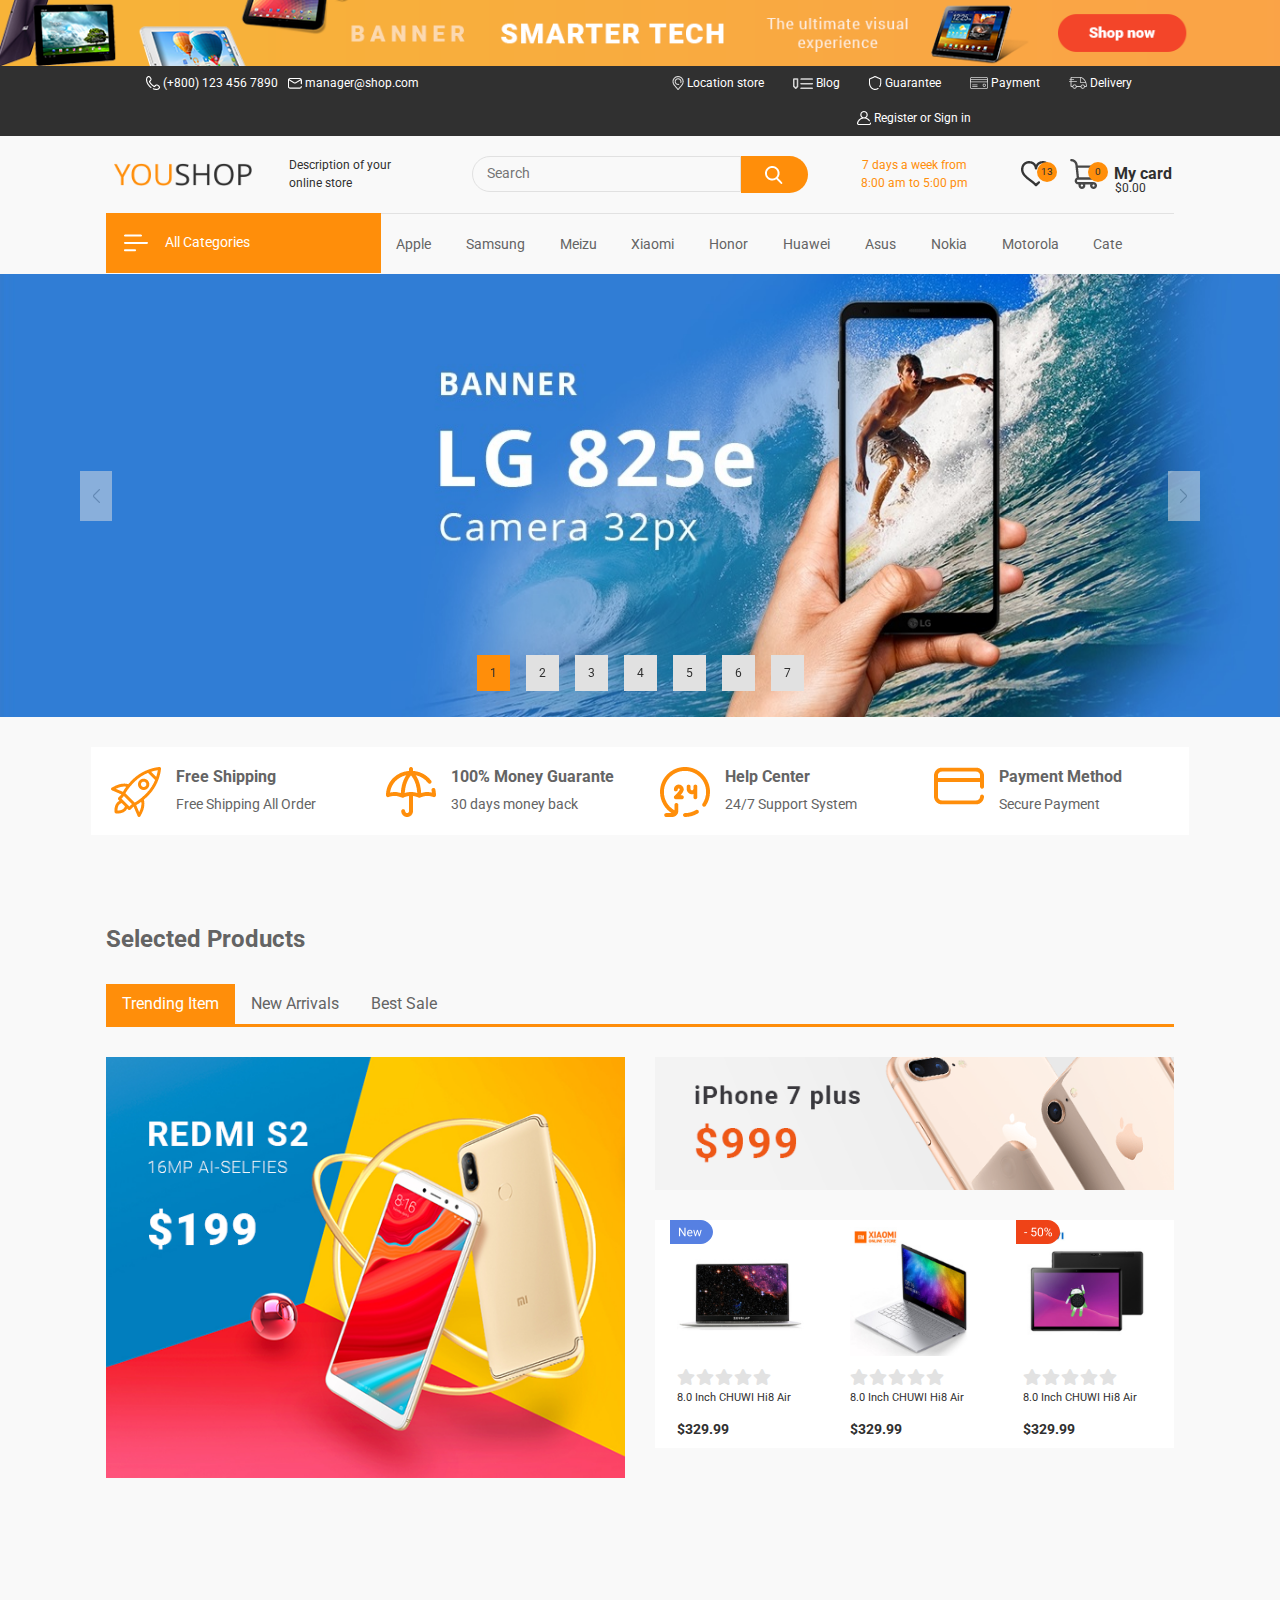
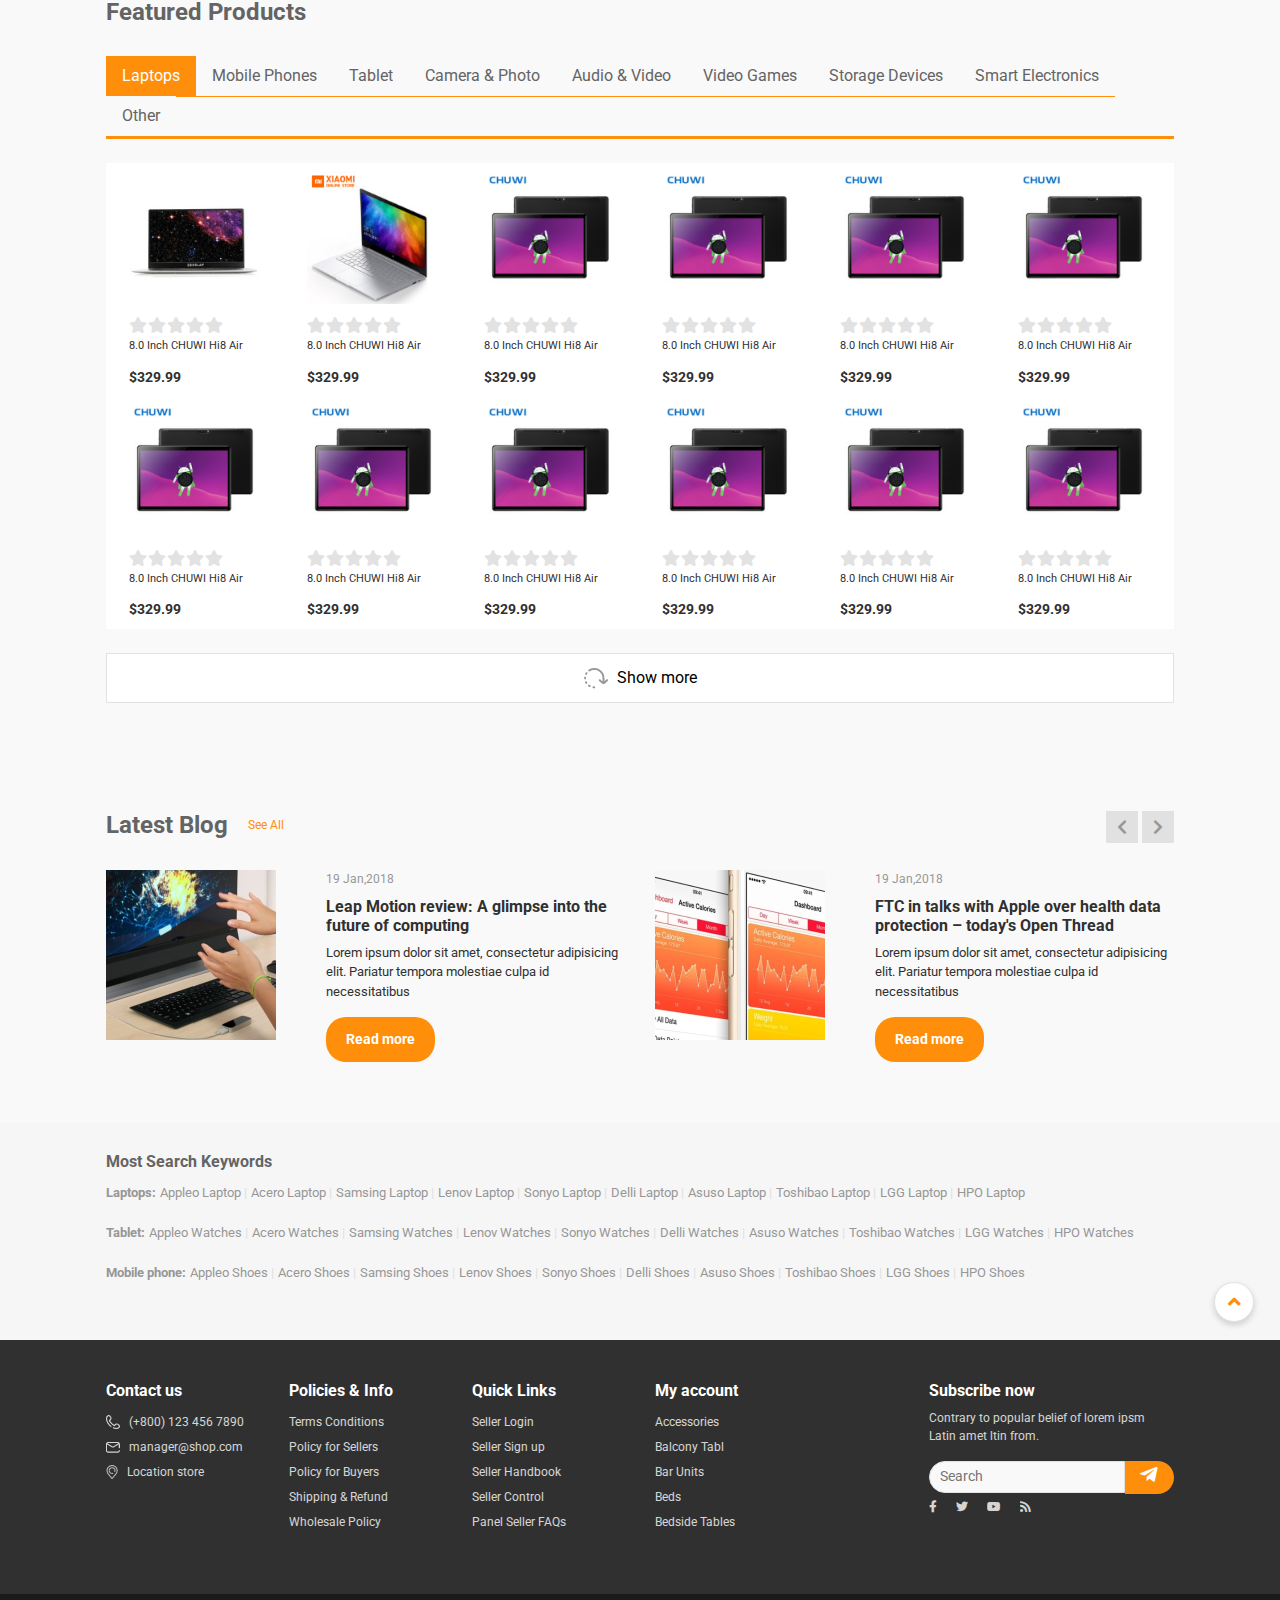
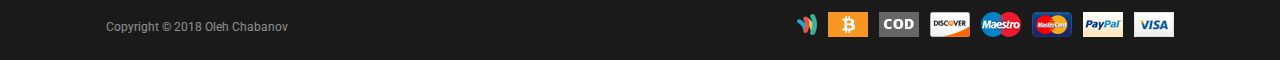
<file: index.html>
<!DOCTYPE html>
<html lang="en">

<head>
    <meta charset="utf-8">
    <title>E-Commerce</title>
    <!-- Font Awesome -->
    <link rel="stylesheet" href="https://use.fontawesome.com/releases/v5.8.2/css/all.css">
    <!-- Bootstrap core CSS -->
    <link href="css/bootstrap.min.css" rel="stylesheet">
    <!-- Your custom styles (optional) -->
    <link href="styles.less" rel="stylesheet" type="text/less">
    <!--   Google Fonts-->
    <link href="https://fonts.googleapis.com/css?family=Roboto:400,700&display=swap" rel="stylesheet">

</head>

<body>

    <!-- NAVBAR-->
    <!--banner-top-->
    <div class="container-fluid baner-top">
        <div class="col-md-12">
            <img class="baner" src="img/bannertop.png" alt="banne-rtop">
        </div>
    </div>
    <!--end-banner-top-->
    <!--navbar-info-->
    <section class="navbar-info h-100">
        <div class="container-fluid">
            <div class="row">
                <div class="col-md-4">
                    <div class="navbar-contacts">
                       <ul>
                           <li><a href="#"><img src="img/phone-icon.png" alt=""> (+800) 123 456 7890</a></li>
                           <li><a href="#"><img src="img/mail-icon.png" alt=""> manager@shop.com</a></li>
                       </ul>
                    </div>
                </div>
                <div class="col-md-6 offset-md-2">
                    <ul class="navbar-service">
                        <li>
                            <a href="#"><img src="img/location-icon.png" alt=""> Location store</a>
                        </li>
                        <li>
                            <a href="#"><img src="img/blog-icon.png" alt=""> Blog</a>
                        </li>
                        <li>
                            <a href="#"><img src="img/shield-icon.png" alt=""> Guarantee</a></li>
                        <li>
                            <a href="#"><img src="img/card-icon.png" alt=""> Payment</a>
                        </li>
                        <li>
                            <a href="#"><img src="img/car-icon.png" alt=""> Delivery</a>
                        </li>
                        <li>
                            <a href="#"><img src="img/login-icon.png" alt=""> Register or Sign in</a>
                        </li>
                    </ul>
                </div>
            </div>
        </div>
    </section>
    <!--end-navbar-info-->
    <!--navbar-menu-->
    <section class="navbar-menu">
        <div class="container-fluid">
            <div class="row">
                <div class="col-md-2 align-self-center">
                    <div class="navbar-logo">
                        <img src="img/YOUSHOP.png" alt="">
                    </div>
                </div>
                <div class="col-md-2 align-self-center">
                    <div class="navbar-description">
                        <p>
                            Description of your
                            <br>
                            online store
                        </p>
                    </div>
                </div>
                <div class="col-md-4 align-self-center">
                    <div class="navbar-search-btn">
                        <form>
                            <input type="search" placeholder="Search" aria-label="Search">
                            <button type="submit"><img src="img/search-btn.png" alt=""></button>
                        </form>
                    </div>
                </div>
                <div class="col-md-2 align-self-center">
                    <div class="navbar-time">
                        <p>
                            7 days a week from
                            <br>
                            8:00 am to 5:00 pm
                        </p>
                    </div>
                </div>
                <div class="col-md-2 align-self-center">
                    <ul class="navbar-shop">
                        <li>
                            <a class="like" href="#">
                                <img src="img/like-nav.png" alt="">
                                <span>13</span>
                            </a>
                        </li>
                        <li>
                            <a class="basket" href="#">
                                <img src="img/basket-nav.png" alt="">
                                <span>0</span>
                            </a>
                        </li>
                        <li>
                            <a href="#" class="basket-price">
                                <span class="my-card">My card</span>
                                <span class="price">$0.00</span>
                            </a>
                        </li>
                    </ul>
                </div>
            </div>
        </div>
    </section>
    <!--end-navbar-menu-->
    <!--END-NAVBAR-->

    <!--MENU-CATEGORY-->
    <section class="menu-category">
        <div class="container-fluid">
            <div class="row">
                <div class="col-md-3 br">
                    <nav id="sidebar" class="categories_menu">
                        <button class="title-item" type="button" data-toggle="collapse" data-target="#collapseExample" aria-expanded="false" aria-controls="collapseExample">
                           <img src="img/btn-catedory.png" alt="">
                            All Categories
                        </button>
                        <br>
                        <ul class="collapse" id="collapseExample">
                            <li>
                                <a href="goods.html">Camera &amp; Photo<i class="fas fa-angle-right"></i></a>
                            </li>
                            <li>
                                <a href="goods.html">Laptops<i class="fas fa-angle-right"></i></a>
                            </li>
                            <li>
                                <a href="goods.html">Mobile Phones<i class="fas fa-angle-right"></i></a>
                            </li>
                            <li>
                                <a href="goods.html">Audio &amp; Video<i class="fas fa-angle-right"></i></a>
                            </li>
                            <li>
                                <a href="goods.html">Tablet &amp; Laptop Accessories<i class="fas fa-angle-right"></i></a>
                            </li>
                            <li>
                                <a href="goods.html">Office Electronics<i class="fas fa-angle-right"></i></a>
                            </li>
                            <li>
                                <a href="goods.html">Storage Devices<i class="fas fa-angle-right"></i></a>
                            </li>
                            <li>
                                <a href="goods.html">Smart Electronics<i class="fas fa-angle-right"></i></a>
                            </li>
                            <li>
                                <a href="goods.html">Security &amp; Protection<i class="fas fa-angle-right"></i></a>
                            </li>
                            <li>
                                <a href="goods.html">Networking<i class="fas fa-angle-right"></i></a>
                            </li>
                            <li>
                                <a href="goods.html">Video Games<i class="fas fa-angle-right"></i></a>
                            </li>
                            <li>
                                <a href="goods.html">Storage Devices<i class="fas fa-angle-right"></i></a>
                            </li>
                        </ul>
                    </nav>
                    </div>
                <div class="col-md-9">
                        <ul class="categories-phone">
                            <li><a href="#">Apple</a></li>
                            <li><a href="#">Samsung</a></li>
                            <li><a href="#">Meizu</a></li>
                            <li><a href="#">Xiaomi</a></li>
                            <li><a href="#">Honor</a></li>
                            <li><a href="#">Huawei</a></li>
                            <li><a href="#">Asus</a></li>
                            <li><a href="#">Nokia</a></li>
                            <li><a href="#">Motorola</a></li>
                            <li><a href="#">Cate</a></li>
                        </ul>
                    </div>
            </div>
        </div>
    </section>
    <!--END-MENU-CATEGORY-->
    
    <!--SLIDER-->
    <section class="slider-section">
        <div id="carouselExampleIndicators" class="carousel slide" data-ride="carousel">
            <ol class="carousel-indicators">
                <li data-target="#carouselExampleIndicators" data-slide-to="0" class="active dots">1</li>
                <li data-target="#carouselExampleIndicators" data-slide-to="1" class="dots">2</li>
                <li data-target="#carouselExampleIndicators" data-slide-to="2" class="dots">3</li>
                <li data-target="#carouselExampleIndicators" data-slide-to="3" class="dots">4</li>
                <li data-target="#carouselExampleIndicators" data-slide-to="4" class="dots">5</li>
                <li data-target="#carouselExampleIndicators" data-slide-to="5" class="dots">6</li>
                <li data-target="#carouselExampleIndicators" data-slide-to="6" class="dots">7</li>
            </ol>
            <div class="carousel-inner">
                <div class="carousel-item active">
                    <img src="img/slider.jpg" class="d-block w-100" alt="">
                </div>
                <div class="carousel-item">
                    <img src="img/slider.jpg" class="d-block w-100" alt="">
                </div>
                <div class="carousel-item">
                    <img src="img/slider.jpg" class="d-block w-100" alt="">
                </div>
                <div class="carousel-item">
                    <img src="img/slider.jpg" class="d-block w-100" alt="">
                </div>
                <div class="carousel-item">
                    <img src="img/slider.jpg" class="d-block w-100" alt="">
                </div>
                <div class="carousel-item">
                    <img src="img/slider.jpg" class="d-block w-100" alt="">
                </div>
                <div class="carousel-item">
                    <img src="img/slider.jpg" class="d-block w-100" alt="">
                </div>
            </div>
            <a class="carousel-control-prev" href="#carouselExampleIndicators" role="button" data-slide="prev">
              <img src="img/left-slide.png" alt="">
            </a>
            <a class="carousel-control-next" href="#carouselExampleIndicators" role="button" data-slide="next">
               <img src="img/right-slide.png" alt="">
            </a>
        </div>
    </section>
    <!--END-SLIDER-->
    
    <!--ICONS-GROUP-->
    <section class="icons-group">
        <div class="container-fluid">
            <div class="row">
                <div class="col-md-3">
                    <div class="icons-block-item">
                        <img src="img/rocket.png" alt="">
                        <h3>Free Shipping</h3>
                        <p>Free Shipping All Order</p>
                    </div>
                </div>
                <div class="col-md-3">
                    <div class="icons-block-item">
                        <img src="img/zont.png" alt="">
                        <h3>100% Money Guarante</h3>
                        <p>30 days money back</p>
                    </div>
                </div>
                <div class="col-md-3">
                    <div class="icons-block-item">
                        <img src="img/hours.png" alt="">
                        <h3>Help Center</h3>
                        <p>24/7 Support System</p>
                    </div>
                </div>
                <div class="col-md-3">
                    <div class="icons-block-item">
                        <img src="img/card-pal.png" alt="">
                        <h3>Payment Method</h3>
                        <p>Secure Payment</p>
                    </div>
                </div>
            </div>
        </div>
    </section>
    <!--END-ICONS-GROUP-->
    
    <!--SELECTED-PRODUCT-->
    <section class="selected-products">
        <div class="container-fluid">
            <div class="row">
                <div class="col-md-12">
                    <div class="select-title">
                        <h1>Selected Products</h1>
                    </div>
                </div>
                <div class="col-md-12">
                    <ul class="nav nav-tabs" id="myTab" role="tablist">
                        <li class="nav-item">
                            <a class="nav-link active" id="home-tab" data-toggle="tab" href="#home" role="tab" aria-controls="home" aria-selected="true">Trending Item</a>
                        </li>
                        <li class="nav-item">
                            <a class="nav-link" id="profile-tab" data-toggle="tab" href="#profile" role="tab" aria-controls="profile" aria-selected="false">New Arrivals</a>
                        </li>
                        <li class="nav-item">
                            <a class="nav-link" id="contact-tab" data-toggle="tab" href="#contact" role="tab" aria-controls="contact" aria-selected="false">Best Sale</a>
                        </li>
                    </ul>
                    <div class="tab-content" id="myTabContent">
                        <div class="tab-pane fade show active" id="home" role="tabpanel" aria-labelledby="home-tab">
                            <div class="row">
                                <!--LEFT-PRODUCT-BANER-->
                                <div class="col-md-6">
                                    <div class="baner-product">
                                        <img src="img/_product-baner.png" alt="">
                                    </div>
                                </div>
                                <!--END-LEFT-PRODUCT-BANER-->
                                <div class="col-md-6">
                                    <div class="row">
                                        <div class="col-md-12">
                                            <!--RIGHT-BANER-->
                                           <div class="right-baner-product">
                                            <img src="img/iphone-baner.png" alt="">
                                            </div>
                                            <!--END-RIGHT-BANER-->
                                        </div>
                                    </div>
                                    <div class="row white">
                                    <!--PRODUCT-ITEMS-->
                                        <div class="col-md-4">
                                            <div class="product-item new">
                                               <a href="#">
                                                <img src="img/chuwi.png" alt="">
                                                <ul>
                                                    <li><i class="fas fa-star"></i></li>
                                                    <li><i class="fas fa-star"></i></li>
                                                    <li><i class="fas fa-star"></i></li>
                                                    <li><i class="fas fa-star"></i></li>
                                                    <li><i class="fas fa-star"></i></li>
                                                </ul>
                                                <p>8.0 Inch CHUWI Hi8 Air</p>
                                                <span>$329.99</span>
                                                </a>
                                            </div>
                                        </div>
                                        <div class="col-md-4">
                                            <div class="product-item">
                                               <a href="#">
                                                <img src="img/xiaomi.png" alt="">
                                                <ul>
                                                    <li><i class="fas fa-star"></i></li>
                                                    <li><i class="fas fa-star"></i></li>
                                                    <li><i class="fas fa-star"></i></li>
                                                    <li><i class="fas fa-star"></i></li>
                                                    <li><i class="fas fa-star"></i></li>
                                                </ul>
                                                <p>8.0 Inch CHUWI Hi8 Air</p>
                                                <span>$329.99</span>
                                                </a>
                                            </div>
                                        </div>
                                        <div class="col-md-4">
                                            <div class="product-item discount">
                                               <a href="#">
                                                <img src="img/dhl-chuwi.png" alt="">
                                                <ul>
                                                    <li><i class="fas fa-star"></i></li>
                                                    <li><i class="fas fa-star"></i></li>
                                                    <li><i class="fas fa-star"></i></li>
                                                    <li><i class="fas fa-star"></i></li>
                                                    <li><i class="fas fa-star"></i></li>
                                                </ul>
                                                <p>8.0 Inch CHUWI Hi8 Air</p>
                                                <span>$329.99</span>
                                                </a>
                                            </div>
                                        </div>
                                    <!--END-PRODUCT-ITEMS-->
                                    </div>
                                </div>
                            </div>
                        </div>
                        <div class="tab-pane fade" id="profile" role="tabpanel" aria-labelledby="profile-tab">...</div>
                        <div class="tab-pane fade" id="contact" role="tabpanel" aria-labelledby="contact-tab">...</div>
                    </div>
                </div>
            </div>
        </div>
    </section>
    <!--END-SELECTED-PRODUCT-->
    
    <!--FEATURED-PRODUCTS-->
    <section class="featured-products">
        <div class="container-fluid">
            <div class="row">
                <div class="col-md-12">
                    <h1>Featured Products</h1>
                </div>
                <div class="col-md-12">
                    <ul class="nav nav-tabs" id="myTab" role="tablist">
                        <li class="nav-item">
                            <a class="nav-link active" id="home-tab" data-toggle="tab" href="#home" role="tab" aria-controls="home" aria-selected="true">Laptops</a>
                        </li>
                        <li class="nav-item">
                            <a class="nav-link" id="profile-tab" data-toggle="tab" href="#profile" role="tab" aria-controls="profile" aria-selected="false">Mobile Phones</a>
                        </li>
                        <li class="nav-item">
                            <a class="nav-link" id="contact-tab" data-toggle="tab" href="#contact" role="tab" aria-controls="contact" aria-selected="false">Tablet</a>
                        </li>
                        <li class="nav-item">
                            <a class="nav-link" id="contact-tab" data-toggle="tab" href="#contact" role="tab" aria-controls="contact" aria-selected="false">Camera &amp; Photo</a>
                        </li>
                        <li class="nav-item">
                            <a class="nav-link" id="contact-tab" data-toggle="tab" href="#contact" role="tab" aria-controls="contact" aria-selected="false">Audio &amp; Video</a>
                        </li>
                        <li class="nav-item">
                            <a class="nav-link" id="contact-tab" data-toggle="tab" href="#contact" role="tab" aria-controls="contact" aria-selected="false">Video Games</a>
                        </li>
                        <li class="nav-item">
                            <a class="nav-link" id="contact-tab" data-toggle="tab" href="#contact" role="tab" aria-controls="contact" aria-selected="false">Storage Devices</a>
                        </li>
                        <li class="nav-item">
                            <a class="nav-link" id="contact-tab" data-toggle="tab" href="#contact" role="tab" aria-controls="contact" aria-selected="false">Smart Electronics</a>
                        </li>
                        <li class="nav-item">
                            <a class="nav-link" id="contact-tab" data-toggle="tab" href="#contact" role="tab" aria-controls="contact" aria-selected="false">Other</a>
                        </li>
                    </ul>
                    <div class="tab-content" id="myTabContent">
                        <div class="tab-pane fade show active" id="home" role="tabpanel" aria-labelledby="home-tab">
                                <div class="row white mt-4">
                                    <!--PRODUCT-ITEMS-->
                                    <div class="col-md-2">
                                        <div class="product-item new">
                                            <a href="#">
                                                <img src="img/chuwi.png" alt="">
                                                <ul>
                                                    <li><i class="fas fa-star"></i></li>
                                                    <li><i class="fas fa-star"></i></li>
                                                    <li><i class="fas fa-star"></i></li>
                                                    <li><i class="fas fa-star"></i></li>
                                                    <li><i class="fas fa-star"></i></li>
                                                </ul>
                                                <p>8.0 Inch CHUWI Hi8 Air</p>
                                                <span>$329.99</span>
                                            </a>
                                        </div>
                                    </div>
                                    <div class="col-md-2">
                                        <div class="product-item">
                                            <a href="#">
                                                <img src="img/xiaomi.png" alt="">
                                                <ul>
                                                    <li><i class="fas fa-star"></i></li>
                                                    <li><i class="fas fa-star"></i></li>
                                                    <li><i class="fas fa-star"></i></li>
                                                    <li><i class="fas fa-star"></i></li>
                                                    <li><i class="fas fa-star"></i></li>
                                                </ul>
                                                <p>8.0 Inch CHUWI Hi8 Air</p>
                                                <span>$329.99</span>
                                            </a>
                                        </div>
                                    </div>
                                    <div class="col-md-2">
                                        <div class="product-item discount">
                                            <a href="#">
                                                <img src="img/dhl-chuwi.png" alt="">
                                                <ul>
                                                    <li><i class="fas fa-star"></i></li>
                                                    <li><i class="fas fa-star"></i></li>
                                                    <li><i class="fas fa-star"></i></li>
                                                    <li><i class="fas fa-star"></i></li>
                                                    <li><i class="fas fa-star"></i></li>
                                                </ul>
                                                <p>8.0 Inch CHUWI Hi8 Air</p>
                                                <span>$329.99</span>
                                            </a>
                                        </div>
                                    </div>
                                    <div class="col-md-2">
                                        <div class="product-item discount">
                                            <a href="#">
                                                <img src="img/dhl-chuwi.png" alt="">
                                                <ul>
                                                    <li><i class="fas fa-star"></i></li>
                                                    <li><i class="fas fa-star"></i></li>
                                                    <li><i class="fas fa-star"></i></li>
                                                    <li><i class="fas fa-star"></i></li>
                                                    <li><i class="fas fa-star"></i></li>
                                                </ul>
                                                <p>8.0 Inch CHUWI Hi8 Air</p>
                                                <span>$329.99</span>
                                            </a>
                                        </div>
                                    </div>
                                    <div class="col-md-2">
                                        <div class="product-item discount">
                                            <a href="#">
                                                <img src="img/dhl-chuwi.png" alt="">
                                                <ul>
                                                    <li><i class="fas fa-star"></i></li>
                                                    <li><i class="fas fa-star"></i></li>
                                                    <li><i class="fas fa-star"></i></li>
                                                    <li><i class="fas fa-star"></i></li>
                                                    <li><i class="fas fa-star"></i></li>
                                                </ul>
                                                <p>8.0 Inch CHUWI Hi8 Air</p>
                                                <span>$329.99</span>
                                            </a>
                                        </div>
                                    </div>
                                    <div class="col-md-2">
                                        <div class="product-item discount">
                                            <a href="#">
                                                <img src="img/dhl-chuwi.png" alt="">
                                                <ul>
                                                    <li><i class="fas fa-star"></i></li>
                                                    <li><i class="fas fa-star"></i></li>
                                                    <li><i class="fas fa-star"></i></li>
                                                    <li><i class="fas fa-star"></i></li>
                                                    <li><i class="fas fa-star"></i></li>
                                                </ul>
                                                <p>8.0 Inch CHUWI Hi8 Air</p>
                                                <span>$329.99</span>
                                            </a>
                                        </div>
                                    </div>
                                    <div class="col-md-2">
                                        <div class="product-item discount">
                                            <a href="#">
                                                <img src="img/dhl-chuwi.png" alt="">
                                                <ul>
                                                    <li><i class="fas fa-star"></i></li>
                                                    <li><i class="fas fa-star"></i></li>
                                                    <li><i class="fas fa-star"></i></li>
                                                    <li><i class="fas fa-star"></i></li>
                                                    <li><i class="fas fa-star"></i></li>
                                                </ul>
                                                <p>8.0 Inch CHUWI Hi8 Air</p>
                                                <span>$329.99</span>
                                            </a>
                                        </div>
                                    </div>
                                    <div class="col-md-2">
                                        <div class="product-item discount">
                                            <a href="#">
                                                <img src="img/dhl-chuwi.png" alt="">
                                                <ul>
                                                    <li><i class="fas fa-star"></i></li>
                                                    <li><i class="fas fa-star"></i></li>
                                                    <li><i class="fas fa-star"></i></li>
                                                    <li><i class="fas fa-star"></i></li>
                                                    <li><i class="fas fa-star"></i></li>
                                                </ul>
                                                <p>8.0 Inch CHUWI Hi8 Air</p>
                                                <span>$329.99</span>
                                            </a>
                                        </div>
                                    </div>
                                    <div class="col-md-2">
                                        <div class="product-item discount">
                                            <a href="#">
                                                <img src="img/dhl-chuwi.png" alt="">
                                                <ul>
                                                    <li><i class="fas fa-star"></i></li>
                                                    <li><i class="fas fa-star"></i></li>
                                                    <li><i class="fas fa-star"></i></li>
                                                    <li><i class="fas fa-star"></i></li>
                                                    <li><i class="fas fa-star"></i></li>
                                                </ul>
                                                <p>8.0 Inch CHUWI Hi8 Air</p>
                                                <span>$329.99</span>
                                            </a>
                                        </div>
                                    </div>
                                    <div class="col-md-2">
                                        <div class="product-item discount">
                                            <a href="#">
                                                <img src="img/dhl-chuwi.png" alt="">
                                                <ul>
                                                    <li><i class="fas fa-star"></i></li>
                                                    <li><i class="fas fa-star"></i></li>
                                                    <li><i class="fas fa-star"></i></li>
                                                    <li><i class="fas fa-star"></i></li>
                                                    <li><i class="fas fa-star"></i></li>
                                                </ul>
                                                <p>8.0 Inch CHUWI Hi8 Air</p>
                                                <span>$329.99</span>
                                            </a>
                                        </div>
                                    </div>
                                    <div class="col-md-2">
                                        <div class="product-item discount">
                                            <a href="#">
                                                <img src="img/dhl-chuwi.png" alt="">
                                                <ul>
                                                    <li><i class="fas fa-star"></i></li>
                                                    <li><i class="fas fa-star"></i></li>
                                                    <li><i class="fas fa-star"></i></li>
                                                    <li><i class="fas fa-star"></i></li>
                                                    <li><i class="fas fa-star"></i></li>
                                                </ul>
                                                <p>8.0 Inch CHUWI Hi8 Air</p>
                                                <span>$329.99</span>
                                            </a>
                                        </div>
                                    </div>
                                    <div class="col-md-2">
                                        <div class="product-item discount">
                                            <a href="#">
                                                <img src="img/dhl-chuwi.png" alt="">
                                                <ul>
                                                    <li><i class="fas fa-star"></i></li>
                                                    <li><i class="fas fa-star"></i></li>
                                                    <li><i class="fas fa-star"></i></li>
                                                    <li><i class="fas fa-star"></i></li>
                                                    <li><i class="fas fa-star"></i></li>
                                                </ul>
                                                <p>8.0 Inch CHUWI Hi8 Air</p>
                                                <span>$329.99</span>
                                            </a>
                                        </div>
                                    </div>
                                    <!--END-PRODUCT-ITEMS-->
                                    
                                </div>
                                <!--BUTTON-MORE-->
                                <div class="row mt-4">
                                    <div class="col-md-12">
                                        <button class="more-btn"><img src="img/undo.png" alt="">Show more</button>
                                    </div>
                                </div>
                                <!--END-BUTTON-MORE-->
                        </div>
                    </div>
                    <div class="tab-pane fade" id="profile" role="tabpanel" aria-labelledby="profile-tab">...</div>
                    <div class="tab-pane fade" id="contact" role="tabpanel" aria-labelledby="contact-tab">...</div>
                </div>
            </div>
        </div>
    </section>
    <!--END-FEATURED-PRODUCTS-->
    
    <!--LATEST-BLOG-->
    <section class="latest-blog">
        <div class="container-fluid">
            <div class="row">
                <div class="col-md-12">
                   <div class="see-all-block">
                       <h1>Latest Blog</h1>
                        <a class="see-all" href="#">See All</a>
                        <div class="slider-buttons">
                            <a class="arrow-slider" href="#"><i class="fas fa-chevron-left"></i></a>
                            <a class="arrow-slider" href="#"><i class="fas fa-chevron-right"></i></a>
                        </div>
                   </div>
                </div>
                <div class="col-md-6">
                    <div class="blog-item">
                        <img src="img/blog-image.png" alt="">
                        <p class="date">19 Jan,2018</p>
                        <h6>Leap Motion review: A glimpse into the future of computing</h6>
                        <p>Lorem ipsum dolor sit amet, consectetur adipisicing elit. Pariatur tempora molestiae culpa id necessitatibus</p>
                        <button>Read more</button>
                    </div>
                </div>
                <div class="col-md-6">
                    <div class="blog-item">
                        <img src="img/blog-image2.png" alt="">
                        <p class="date">19 Jan,2018</p>
                        <h6>FTC in talks with Apple over health data protection – today's Open Thread</h6>
                        <p>Lorem ipsum dolor sit amet, consectetur adipisicing elit. Pariatur tempora molestiae culpa id necessitatibus</p>
                        <button>Read more</button>
                    </div>
                </div>
            </div>
        </div>
    </section>
    <!--END-LATEST-BLOG-->
    
    <!--KEYWORDS-->
    <section class="keywords">
        <div class="container-fluid">
            <div class="row">
                <div class="col-md-12">
                    <h2>Most Search Keywords</h2>
                </div>
                <div class="col-md-12">
                <!--KEYWORDS-ULS-->
                        <ul class="keywords-ul">
                            <li>Laptops:</li>
                            <li><a href="#">Appleo Laptop <span>|</span></a></li>
                            <li><a href="#">Acero Laptop <span>|</span></a></li>
                            <li><a href="#">Samsing Laptop <span>|</span></a></li>
                            <li><a href="#">Lenov Laptop <span>|</span></a></li>
                            <li><a href="#">Sonyo Laptop <span>|</span></a></li>
                            <li><a href="#">Delli Laptop <span>|</span></a></li>
                            <li><a href="#">Asuso Laptop <span>|</span></a></li>
                            <li><a href="#">Toshibao Laptop <span>|</span></a></li>
                            <li><a href="#">LGG Laptop <span>|</span></a></li>
                            <li><a href="#">HPO Laptop</a></li>
                        </ul>
                        <ul class="keywords-ul">
                            <li>Tablet:</li>
                            <li><a href="#">Appleo Watches <span>|</span></a></li>
                            <li><a href="#">Acero Watches <span>|</span></a></li>
                            <li><a href="#">Samsing Watches <span>|</span></a></li>
                            <li><a href="#">Lenov Watches <span>|</span></a></li>
                            <li><a href="#">Sonyo Watches <span>|</span></a></li>
                            <li><a href="#">Delli Watches <span>|</span></a></li>
                            <li><a href="#">Asuso Watches <span>|</span></a></li>
                            <li><a href="#">Toshibao Watches <span>|</span></a></li>
                            <li><a href="#">LGG Watches <span>|</span></a></li>
                            <li><a href="#">HPO Watches</a></li>
                        </ul>
                        <ul class="keywords-ul">
                            <li>Mobile phone:</li>
                            <li><a href="#">Appleo Shoes <span>|</span></a></li>
                            <li><a href="#">Acero Shoes <span>|</span></a></li>
                            <li><a href="#">Samsing Shoes <span>|</span></a></li>
                            <li><a href="#">Lenov Shoes <span>|</span></a></li>
                            <li><a href="#">Sonyo Shoes <span>|</span></a></li>
                            <li><a href="#">Delli Shoes <span>|</span></a></li>
                            <li><a href="#">Asuso Shoes <span>|</span></a></li>
                            <li><a href="#">Toshibao Shoes <span>|</span></a></li>
                            <li><a href="#">LGG Shoes <span>|</span></a></li>
                            <li><a href="#">HPO Shoes</a></li>
                        </ul>
                <!--END-KEYWORDS-ULS-->
                </div>
            </div>
        </div>
        <!--ICON-TOP-->
        <div class="icon-top">
            <button href="#"><i class="fas fa-angle-up"></i></button>
        </div>
        <!--END-ICON-TOP-->
    </section>
    <!--END-KEYWORDS-->
    
    <!--FOOTER-->
    <footer class="footer-section">
        <div class="container-fluid">
            <div class="row">
                <!--CONTACT-->
                <div class="col-md-2">
                    <div class="contact-us">
                        <h6>Contact us</h6>
                        <ul>
                            <li><a href="#"><img src="img/phone-icon.png" alt="">(+800) 123 456 7890</a></li>
                            <li><a href="#"><img src="img/mail-icon.png" alt="">manager@shop.com</a></li>
                            <li><a href="#"><img src="img/location-icon.png" alt="">Location store</a></li>
                        </ul>
                    </div>
                </div>
                <!--END-CONTACT-->
                <!--POLICIES-->
                <div class="col-md-2">
                    <div class="policies">
                        <h6>Policies &amp; Info</h6>
                        <ul>
                            <li><a href="#">Terms Conditions</a></li>
                            <li><a href="#">Policy for Sellers</a></li>
                            <li><a href="#">Policy for Buyers</a></li>
                            <li><a href="#">Shipping &amp; Refund</a></li>
                            <li><a href="#">Wholesale Policy</a></li>
                        </ul>
                    </div>
                </div>
                <!--END-POLICIES-->
                <!--QUICK-LINKS-->
                <div class="col-md-2">
                    <div class="quick-links">
                        <h6>Quick Links</h6>
                        <ul>
                            <li><a href="#">Seller Login</a></li>
                            <li><a href="#">Seller Sign up</a></li>
                            <li><a href="#">Seller Handbook</a></li>
                            <li><a href="#">Seller Control</a></li>
                            <li><a href="#">Panel Seller FAQs</a></li>
                        </ul>
                    </div>
                </div>
                <!--END-QUICK-LINKS-->
                <!--ACCOUNT-->
                <div class="col-md-2">
                    <div class="account">
                        <h6>My account</h6>
                        <ul>
                            <li><a href="#">Accessories</a></li>
                            <li><a href="#">Balcony Tabl</a></li>
                            <li><a href="#">Bar Units</a></li>
                            <li><a href="#">Beds</a></li>
                            <li><a href="#">Bedside Tables</a></li>
                        </ul>
                    </div>
                </div>
                <!--END-ACCOUNT-->
                <!--SUBSCRIBE-->
                <div class="col-md-3 offset-md-1">
                    <div class="subscribe">
                        <h6>Subscribe now</h6>
                        <p>Contrary to popular belief of lorem ipsm <br>
                        Latin amet ltin from.</p>
                        <form>
                            <input type="search" placeholder="Search" aria-label="Search">
                            <button type="submit"><i class="fab fa-telegram-plane"></i></button>
                        </form>
                        <ul>
                            <li><a href="#"><i class="fab fa-facebook-f"></i></a></li>
                            <li><a href="#"><i class="fab fa-twitter"></i></a></li>
                            <li><a href="#"><i class="fab fa-youtube"></i></a></li>
                            <li><a href="#"><i class="fas fa-rss"></i></a></li>
                        </ul>
                    </div>
                </div>
                <!--END-SUBSCRIBE-->
            </div>
        </div>
    </footer>
    <!--END-FOOTER-->
    
    <!--COPYRIGHT-->
    <section class="copyright">
        <div class="container-fluid">
            <div class="row">
                <div class="col-md-12">
                    <div class="row">
                        <div class="col-md-6">
                            <!--COPY-TEXT-->
                            <p>Copyright &copy; 2018 Oleh Chabanov</p>
                            <!--END-COPY-TEXT-->
                        </div>
                        <div class="col-md-6">
                            <!--CARD-IMG-->
                            <div class="card-imgs">
                                <img src="img/wallet.png" alt="">
                                <img src="img/bitcoin.png" alt="">
                                <img src="img/cash_on_delivery.png" alt="">
                                <img src="img/discover.png" alt="">
                                <img src="img/maestro.png" alt="">
                                <img src="img/master_card.png" alt="">
                                <img src="img/paypal.png" alt="">
                                <img src="img/visa.png" alt="">
                            </div>
                            <!--END-CARD-IMG-->
                        </div>
                    </div>
                </div>
            </div>
        </div>
    </section>
    <!--END-COPYRIGHT-->    
    
    <!-- SCRIPTS -->
    <!-- JQuery -->
    <script type="text/javascript" src="js/jquery-3.4.1.min.js"></script>
    <!-- Bootstrap tooltips -->
    <script type="text/javascript" src="js/popper.min.js"></script>
    <!-- Bootstrap core JavaScript -->
    <script type="text/javascript" src="js/bootstrap.min.js"></script>
    <!--less-->
    <script type="text/javascript" src="js/less.min.js"></script>    
</body></html>
</file>
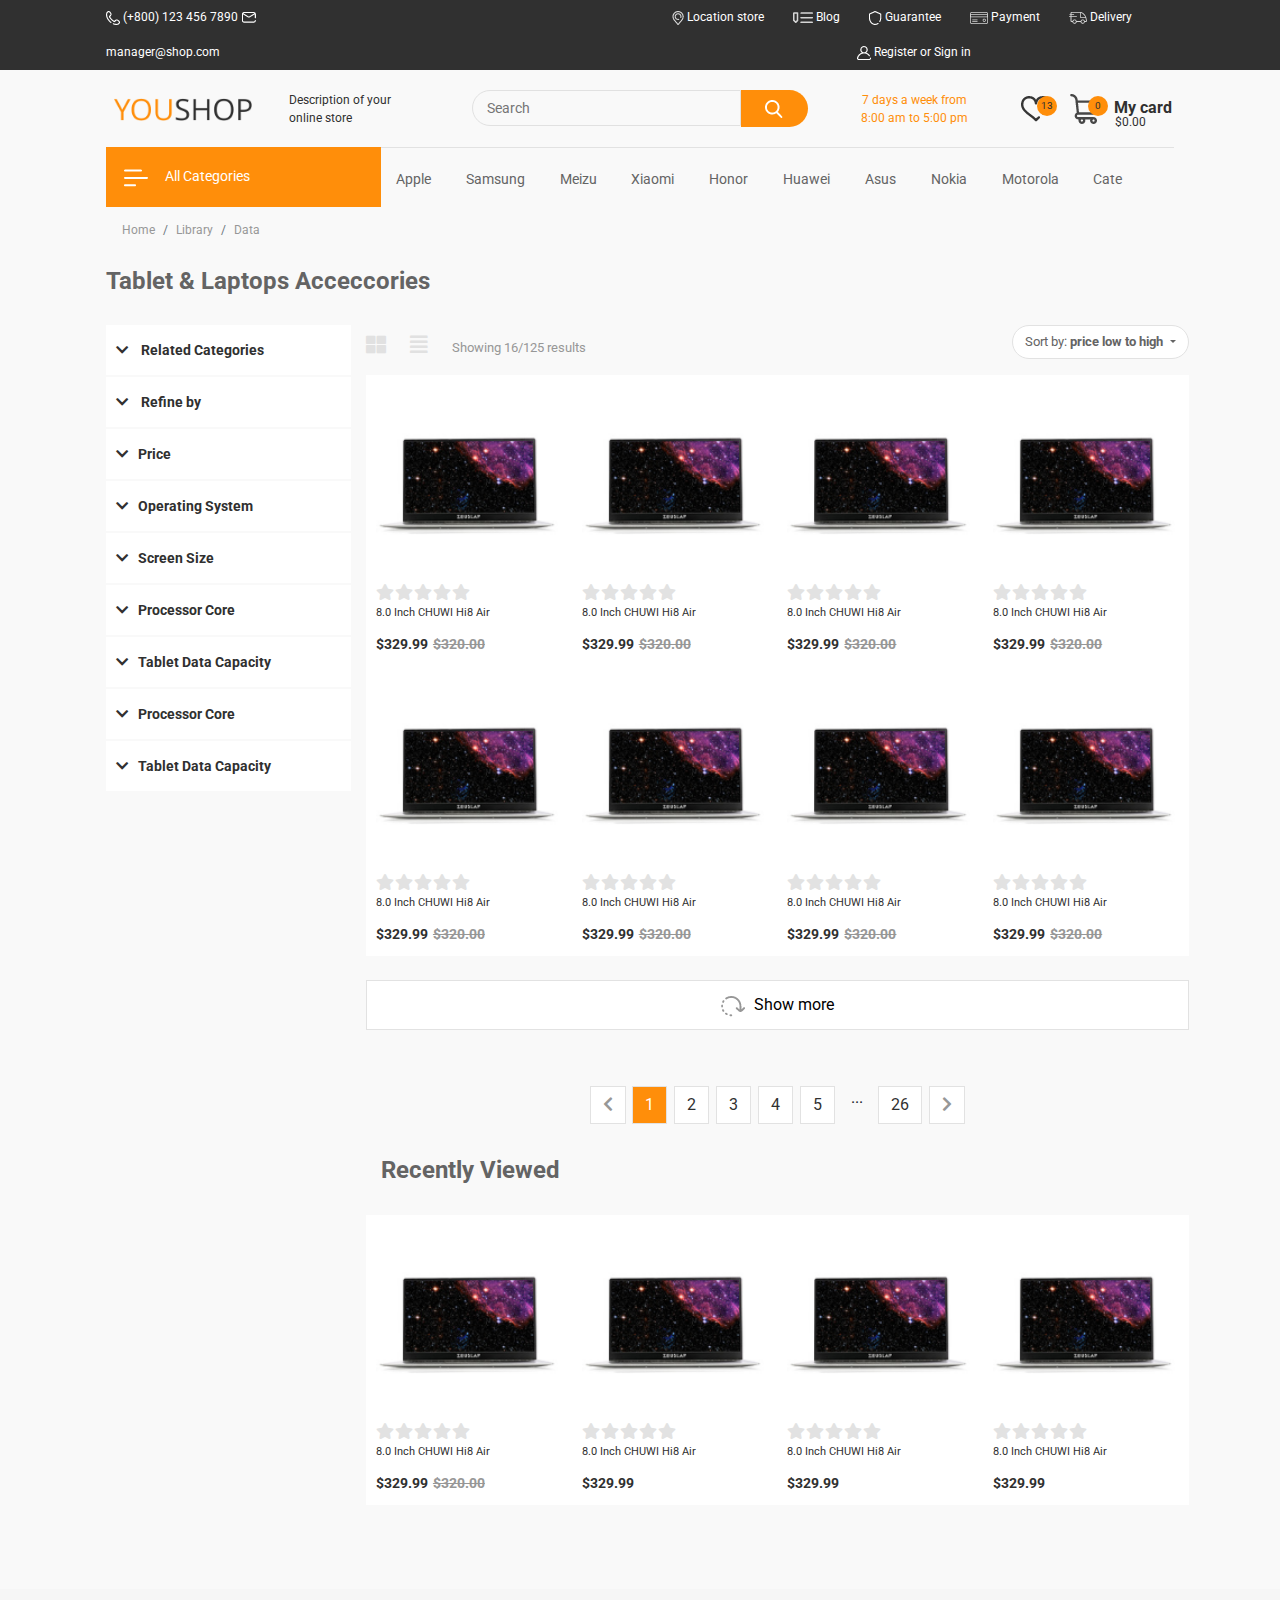
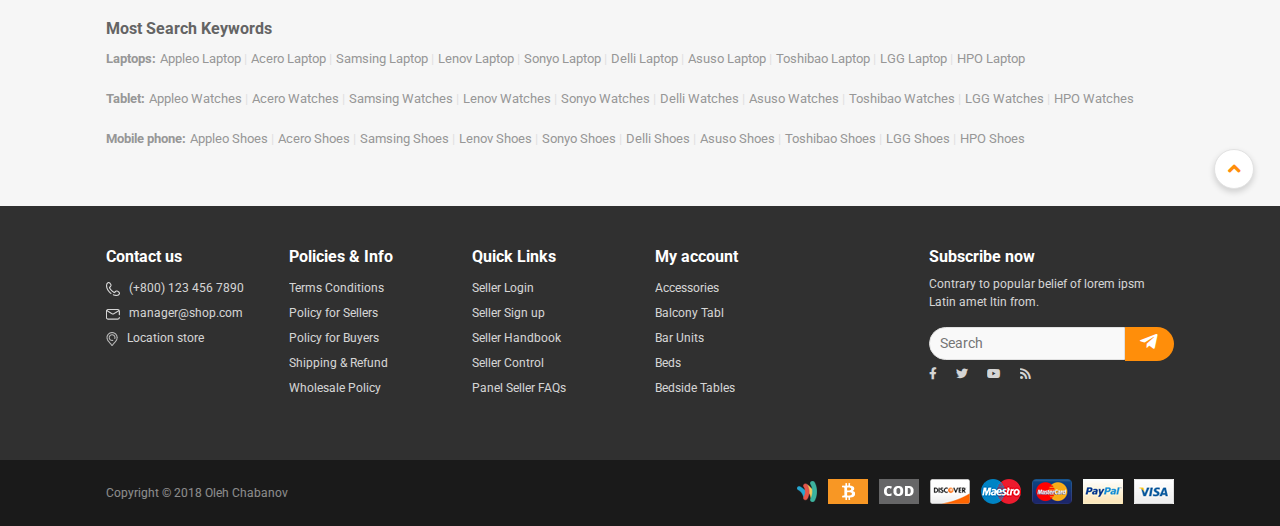
<file: goods.html>
<!DOCTYPE html>
<html lang="en">

<head>
    <meta charset="utf-8">
    
    <title>E-Commerce</title>
    <!-- Font Awesome -->
    <link rel="stylesheet" href="https://use.fontawesome.com/releases/v5.8.2/css/all.css">
    <!-- Bootstrap core CSS -->
    <link href="css/bootstrap.min.css" rel="stylesheet">
    <!-- Your custom styles (optional) -->
    <link href="styles.less" rel="stylesheet" type="text/less">
    <!--   Google Fonts-->
    <link href="https://fonts.googleapis.com/css?family=Roboto:400,700&display=swap" rel="stylesheet">
    <link rel="stylesheet" href="css/jquery-ui.min.css" rel="stylesheet">

</head>

<body>

    <!--NAVBAR-->
    <!--navbar-info-->
    <section class="navbar-info h-100">
        <div class="container-fluid">
            <div class="row">
                <div class="col-md-3">
                    <div class="navbar-contacts">
                        <a href="#"><img src="img/phone-icon.png" alt=""> (+800) 123 456 7890</a>
                        <a href="#"><img src="img/mail-icon.png" alt=""> manager@shop.com</a>
                    </div>
                </div>
                <div class="col-md-6 offset-md-3">
                    <ul class="navbar-service">
                        <li>
                            <a href="#"><img src="img/location-icon.png" alt=""> Location store</a>
                        </li>
                        <li>
                            <a href="#"><img src="img/blog-icon.png" alt=""> Blog</a>
                        </li>
                        <li>
                            <a href="#"><img src="img/shield-icon.png" alt=""> Guarantee</a></li>
                        <li>
                            <a href="#"><img src="img/card-icon.png" alt=""> Payment</a>
                        </li>
                        <li>
                            <a href="#"><img src="img/car-icon.png" alt=""> Delivery</a>
                        </li>
                        <li>
                            <a href="#"><img src="img/login-icon.png" alt=""> Register or Sign in</a>
                        </li>
                    </ul>
                </div>
            </div>
        </div>
    </section>
    <!--end-navbar-info-->
    <!--navbar-menu-->
    <section class="navbar-menu">
        <div class="container-fluid">
            <div class="row">
                <div class="col-md-2 align-self-center">
                    <div class="navbar-logo">
                        <img src="img/YOUSHOP.png" alt="">
                    </div>
                </div>
                <div class="col-md-2 align-self-center">
                    <div class="navbar-description">
                        <p>
                            Description of your
                            <br>
                            online store
                        </p>
                    </div>
                </div>
                <div class="col-md-4 align-self-center">
                    <div class="navbar-search-btn">
                        <form>
                            <input type="search" placeholder="Search" aria-label="Search">
                            <button type="submit"><img src="img/search-btn.png" alt=""></button>
                        </form>
                    </div>
                </div>
                <div class="col-md-2 align-self-center">
                    <div class="navbar-time">
                        <p>
                            7 days a week from
                            <br>
                            8:00 am to 5:00 pm
                        </p>
                    </div>
                </div>
                <div class="col-md-2 align-self-center">
                    <ul class="navbar-shop">
                        <li>
                            <a class="like" href="#">
                                <img src="img/like-nav.png" alt="">
                                <span>13</span>
                            </a>
                        </li>
                        <li>
                            <a class="basket" href="#">
                                <img src="img/basket-nav.png" alt="">
                                <span>0</span>
                            </a>
                        </li>
                        <li>
                            <a href="#" class="basket-price">
                                <span class="my-card">My card</span>
                                <span class="price">$0.00</span>
                            </a>
                        </li>
                    </ul>
                </div>
            </div>
        </div>
    </section>
    <!--end-navbar-menu-->
    <!--END-NAVBAR-->

    <!--MENU-CATEGORY-->
    <section class="menu-category">
        <div class="container-fluid">
            <div class="row">
                <div class="col-md-3 br">
                    <nav id="sidebar" class="categories_menu">
                        <button class="title-item" type="button" data-toggle="collapse" data-target="#collapseExample" aria-expanded="false" aria-controls="collapseExample">
                            <img src="img/btn-catedory.png" alt="">
                            All Categories
                        </button>
                        <br>
                        <ul class="collapse" id="collapseExample">
                            <li>
                                <a href="#">Camera &amp; Photo<i class="fas fa-angle-right"></i></a>
                            </li>
                            <li>
                                <a href="#">Laptops<i class="fas fa-angle-right"></i></a>
                            </li>
                            <li>
                                <a href="#">Mobile Phones<i class="fas fa-angle-right"></i></a>
                            </li>
                            <li>
                                <a href="#">Audio &amp; Video<i class="fas fa-angle-right"></i></a>
                            </li>
                            <li>
                                <a href="#">Tablet &amp; Laptop Accessories<i class="fas fa-angle-right"></i></a>
                            </li>
                            <li>
                                <a href="#">Office Electronics<i class="fas fa-angle-right"></i></a>
                            </li>
                            <li>
                                <a href="#">Storage Devices<i class="fas fa-angle-right"></i></a>
                            </li>
                            <li>
                                <a href="#">Smart Electronics<i class="fas fa-angle-right"></i></a>
                            </li>
                            <li>
                                <a href="#">Security &amp; Protection<i class="fas fa-angle-right"></i></a>
                            </li>
                            <li>
                                <a href="#">Networking<i class="fas fa-angle-right"></i></a>
                            </li>
                            <li>
                                <a href="#">Video Games<i class="fas fa-angle-right"></i></a>
                            </li>
                            <li>
                                <a href="#">Storage Devices<i class="fas fa-angle-right"></i></a>
                            </li>
                        </ul>
                    </nav>
                </div>
                <div class="col-md-9">
                    <ul class="categories-phone">
                        <li><a href="#">Apple</a></li>
                        <li><a href="#">Samsung</a></li>
                        <li><a href="#">Meizu</a></li>
                        <li><a href="#">Xiaomi</a></li>
                        <li><a href="#">Honor</a></li>
                        <li><a href="#">Huawei</a></li>
                        <li><a href="#">Asus</a></li>
                        <li><a href="#">Nokia</a></li>
                        <li><a href="#">Motorola</a></li>
                        <li><a href="#">Cate</a></li>
                    </ul>
                </div>
            </div>
        </div>
    </section>
    <!--END-MENU-CATEGORY-->

    <!--PRODUCTS-SECTION-->
    <section class="products-section">
        <div class="container-fluid">
            <div class="row">
                <!--DREADCRUMB-->
                <div class="col-md-12">
                    <nav aria-label="breadcrumb">
                        <ol class="breadcrumb">
                            <li class="breadcrumb-item"><a href="#">Home</a></li>
                            <li class="breadcrumb-item"><a href="#">Library</a></li>
                            <li class="breadcrumb-item" aria-current="page">Data</li>
                        </ol>
                    </nav>
                </div>
                <!--END-DREADCRUMB-->
                <!--TITLE-->
                <div class="col-md-12">
                    <div class="title-text">
                        <h1>Tablet &amp; Laptops Acceccories</h1>
                    </div>
                </div>
                <!--END-TITLE-->
                <!--LEFT-MENU-FLITER-->
                <div class="col-md-3">
                    <div class="main">
                        <aside>
                            <div class="sidebar">
                                <ul class="list-sidebar bg-defoult">
                                    <li class="title-li"> <a href="#" data-toggle="collapse" data-target="#categories" class="collapsed title-a">
                                            <span class="fa fa-chevron-down pull-down"></span> <span class="nav-label"> Related Categories </span></a>
                                        <ul class="sub-menu collapse" id="categories">
                                            <li data-toggle="collapse" data-target="#categories2" class="collapsed"><span>Categories</span></li>
                                            <ul class="sub-menu2 collapse" id="categories2">
                                                <li><span>Tablet &amp; Laptops Acceccories</span></li>
                                                <li><span>Tablet &amp; Laptops Acceccories</span></li>
                                                <li><span>Tablet &amp; Laptops Acceccories</span></li>
                                                <li><span>Tablet &amp; Laptops Acceccories</span></li>
                                                <li><span>Tablet &amp; Laptops Acceccories</span></li>
                                                <li><span>Tablet &amp; Laptops Acceccories</span></li>
                                                <li><span>Tablet &amp; Laptops Acceccories</span></li>
                                            </ul>
                                        </ul>
                                    </li>
                                    <li class="title-li"> <a href="#" data-toggle="collapse" data-target="#price" class="collapsed title-a"> <span class="fa fa-chevron-down pull-down"></span> <span class="nav-label">Refine by</span></a>
                                        <ul class="sub-menu collapse" id="price">
                                            <li><button class="btn-selected"> Android 6.0<i class="fas fa-times"></i></button></li>
                                            <li><button class="clear_all">Clear All</button></li>
                                        </ul>
                                    </li>
                                    <li class="title-li"> <a href="#" data-toggle="collapse" data-target="#tables" class="title-a collapsed"><span class="fa fa-chevron-down pull-down"></span><span class="nav-label">Price</span></a>
                                        <ul class="sub-menu price-scale collapse" id="tables">
                                            <div id="slider-range"></div>
                                            <label for="amount">Price:</label>
                                            <input type="text" id="amount" readonly>
                                        </ul>
                                    </li>
                                    <li class="title-li"> <a href="#" data-toggle="collapse" data-target="#operating-system" class="title-a collapsed"><span class="fa fa-chevron-down pull-down"></span><span class="nav-label">Operating System</span></a>
                                        <ul class="sub-menu collapse" id="operating-system">
                                            <li><span> Android 6.0</span></li>
                                            <li><span> Android 5.1</span></li>
                                            <li><span>Android 5.0</span></li>
                                            <li><span> Android 4.4</span></li>
                                        </ul>
                                    </li>
                                    <li class="title-li"> <a href="#" data-toggle="collapse" data-target="#screen-size" class="title-a collapsed"><span class="fa fa-chevron-down pull-down"></span><span class="nav-label">Screen Size</span></a>
                                        <ul class="sub-menu collapse" id="screen-size">
                                            <li><span> 1920x1200</span></li>
                                            <li><span> 1280x800</span></li>
                                            <li><span>2560x1600</span></li>
                                            <li><span> 1920x1080</span></li>
                                            <li><span>2048x1536</span></li>
                                            <li><span> 1920x1280</span></li>
                                            <li><span> 1024x600</span> </li>
                                        </ul>
                                    </li>
                                    <li class="title-li"> <a href="#" data-toggle="collapse" data-target="#processor-core" class="title-a collapsed"><span class="fa fa-chevron-down pull-down"></span><span class="nav-label">Processor Core</span></a>
                                        <ul class="sub-menu collapse" id="processor-core">
                                            <li><span> Products grid</span></li>
                                        </ul>
                                    </li>
                                    <li class="title-li"> <a href="#" data-toggle="collapse" data-target="#tablet" class=" title-a collapsed"><span class="fa fa-chevron-down pull-down"></span><span class="nav-label">Tablet Data Capacity</span></a>
                                        <ul class="sub-menu collapse" id="tablet">
                                            <li><span> Products grid</span></li>
                                        </ul>
                                    </li>
                                    <li class="title-li"> <a href="#" data-toggle="collapse" data-target="#processor-core2" class="title-a collapsed"><span class="fa fa-chevron-down pull-down"></span><span class="nav-label">Processor Core</span></a>
                                        <ul class="sub-menu collapse" id="processor-core2">
                                            <li><span> Products grid</span></li>
                                        </ul>
                                    </li>
                                    <li class="title-li"> <a href="#" data-toggle="collapse" data-target="#tablet2" class="title-a collapsed"><span class="fa fa-chevron-down pull-down"></span><span class="nav-label">Tablet Data Capacity</span></a>
                                        <ul class="sub-menu collapse" id="tablet2">
                                            <li><span> Products grid</span></li>
                                        </ul>
                                    </li>
                                </ul>
                            </div>
                        </aside>
                    </div>
                </div>
                <!--END-LEFT-MENU-FLITER-->
                <!--CONTENT-PRODUCT-->
                <div class="col-md-9 content-product">
                    <div class="row">
                        <!--FILTER-->
                        <div class="col-md-12">
                            <div class="row">
                                <div class="col-md-6 filter-group">
                                    <span><i class="fas fa-th-large"></i></span>
                                    <span><i class="fas fa-align-justify"></i></span>
                                    <span class="result">Showing 16/125 results</span>
                                </div>
                                <div class="col-md-6">
                                    <div class="dropdown">
                                        <a class="btn btn-secondary dropdown-toggle" href="#" role="button" id="dropdownMenuLink" data-toggle="dropdown" aria-haspopup="true" aria-expanded="false">
                                            Sort by: <span>price low to high</span>
                                        </a>

                                        <div class="dropdown-menu" aria-labelledby="dropdownMenuLink">
                                            <a class="dropdown-item" href="#">Action</a>
                                            <a class="dropdown-item" href="#">Another action</a>
                                            <a class="dropdown-item" href="#">Something else here</a>
                                        </div>
                                    </div>
                                </div>
                            </div>
                        </div>
                        <!--END-FILTER-->
                        <!--PRODUCT-ITEMS-->
                        <div class="col-md-12">
                            <div class="row pt-3">
                                <div class="col-md-3 g">
                                    <div class="product-item-position">
                                        <div class="product-item new">
                                            <a href="product-page.html"><img src="img/chuwi.png" alt=""></a>
                                            <ul>
                                                <li><i class="fas fa-star"></i></li>
                                                <li><i class="fas fa-star"></i></li>
                                                <li><i class="fas fa-star"></i></li>
                                                <li><i class="fas fa-star"></i></li>
                                                <li><i class="fas fa-star"></i></li>
                                            </ul>
                                            <a href="product-page.html">
                                                <p>8.0 Inch CHUWI Hi8 Air</p>
                                            </a>
                                            <span>$329.99</span><span class="discount"><s>$320.00</s></span>
                                        </div>
                                    </div>
                                    <div class="button-group">
                                        <span class="add-cart">Add to cart</span>
                                        <span class="like"><img src="img/like.png" alt=""></span>
                                    </div>
                                </div>
                                <div class="col-md-3 g">
                                    <div class="product-item-position">
                                        <div class="product-item new">
                                            <a href="product-page.html"><img src="img/chuwi.png" alt=""></a>
                                            <ul>
                                                <li><i class="fas fa-star"></i></li>
                                                <li><i class="fas fa-star"></i></li>
                                                <li><i class="fas fa-star"></i></li>
                                                <li><i class="fas fa-star"></i></li>
                                                <li><i class="fas fa-star"></i></li>
                                            </ul>
                                            <a href="product-page.html">
                                                <p>8.0 Inch CHUWI Hi8 Air</p>
                                            </a>
                                            <span>$329.99</span><span class="discount"><s>$320.00</s></span>
                                        </div>
                                    </div>
                                    <div class="button-group">
                                        <span class="add-cart">Add to cart</span>
                                        <span class="like"><img src="img/like.png" alt=""></span>
                                    </div>
                                </div>
                                <div class="col-md-3 g">
                                    <div class="product-item-position">
                                        <div class="product-item new">
                                            <a href="product-page.html"><img src="img/chuwi.png" alt=""></a>
                                            <ul>
                                                <li><i class="fas fa-star"></i></li>
                                                <li><i class="fas fa-star"></i></li>
                                                <li><i class="fas fa-star"></i></li>
                                                <li><i class="fas fa-star"></i></li>
                                                <li><i class="fas fa-star"></i></li>
                                            </ul>
                                            <a href="product-page.html">
                                                <p>8.0 Inch CHUWI Hi8 Air</p>
                                            </a>
                                            <span>$329.99</span><span class="discount"><s>$320.00</s></span>
                                        </div>
                                    </div>
                                    <div class="button-group">
                                        <span class="add-cart">Add to cart</span>
                                        <span class="like"><img src="img/like.png" alt=""></span>
                                    </div>
                                </div>
                                <div class="col-md-3 g">
                                    <div class="product-item-position">
                                        <div class="product-item new">
                                            <a href="product-page.html"><img src="img/chuwi.png" alt=""></a>
                                            <ul>
                                                <li><i class="fas fa-star"></i></li>
                                                <li><i class="fas fa-star"></i></li>
                                                <li><i class="fas fa-star"></i></li>
                                                <li><i class="fas fa-star"></i></li>
                                                <li><i class="fas fa-star"></i></li>
                                            </ul>
                                            <a href="product-page.html">
                                                <p>8.0 Inch CHUWI Hi8 Air</p>
                                            </a>
                                            <span>$329.99</span><span class="discount"><s>$320.00</s></span>
                                        </div>
                                    </div>
                                    <div class="button-group">
                                        <span class="add-cart">Add to cart</span>
                                        <span class="like"><img src="img/like.png" alt=""></span>
                                    </div>
                                </div>
                                <div class="col-md-3 g">
                                    <div class="product-item-position">
                                        <div class="product-item new">
                                            <a href="product-page.html"><img src="img/chuwi.png" alt=""></a>
                                            <ul>
                                                <li><i class="fas fa-star"></i></li>
                                                <li><i class="fas fa-star"></i></li>
                                                <li><i class="fas fa-star"></i></li>
                                                <li><i class="fas fa-star"></i></li>
                                                <li><i class="fas fa-star"></i></li>
                                            </ul>
                                            <a href="product-page.html">
                                                <p>8.0 Inch CHUWI Hi8 Air</p>
                                            </a>
                                            <span>$329.99</span><span class="discount"><s>$320.00</s></span>
                                        </div>
                                    </div>
                                    <div class="button-group">
                                        <span class="add-cart">Add to cart</span>
                                        <span class="like"><img src="img/like.png" alt=""></span>
                                    </div>
                                </div>
                                <div class="col-md-3 g">
                                    <div class="product-item-position">
                                        <div class="product-item new">
                                            <a href="product-page.html"><img src="img/chuwi.png" alt=""></a>
                                            <ul>
                                                <li><i class="fas fa-star"></i></li>
                                                <li><i class="fas fa-star"></i></li>
                                                <li><i class="fas fa-star"></i></li>
                                                <li><i class="fas fa-star"></i></li>
                                                <li><i class="fas fa-star"></i></li>
                                            </ul>
                                            <a href="product-page.html">
                                                <p>8.0 Inch CHUWI Hi8 Air</p>
                                            </a>
                                            <span>$329.99</span><span class="discount"><s>$320.00</s></span>
                                        </div>
                                    </div>
                                    <div class="button-group">
                                        <span class="add-cart">Add to cart</span>
                                        <span class="like"><img src="img/like.png" alt=""></span>
                                    </div>
                                </div>
                                <div class="col-md-3 g">
                                    <div class="product-item-position">
                                        <div class="product-item new">
                                            <a href="product-page.html"><img src="img/chuwi.png" alt=""></a>
                                            <ul>
                                                <li><i class="fas fa-star"></i></li>
                                                <li><i class="fas fa-star"></i></li>
                                                <li><i class="fas fa-star"></i></li>
                                                <li><i class="fas fa-star"></i></li>
                                                <li><i class="fas fa-star"></i></li>
                                            </ul>
                                            <a href="#">
                                                <p>8.0 Inch CHUWI Hi8 Air</p>
                                            </a>
                                            <span>$329.99</span><span class="discount"><s>$320.00</s></span>
                                        </div>
                                    </div>
                                    <div class="button-group">
                                        <span class="add-cart">Add to cart</span>
                                        <span class="like"><img src="img/like.png" alt=""></span>
                                    </div>
                                </div>
                                <div class="col-md-3 g">
                                    <div class="product-item-position">
                                        <div class="product-item new">
                                            <a href="product-page.html"><img src="img/chuwi.png" alt=""></a>
                                            <ul>
                                                <li><i class="fas fa-star"></i></li>
                                                <li><i class="fas fa-star"></i></li>
                                                <li><i class="fas fa-star"></i></li>
                                                <li><i class="fas fa-star"></i></li>
                                                <li><i class="fas fa-star"></i></li>
                                            </ul>
                                            <a href="product-page.html">
                                                <p>8.0 Inch CHUWI Hi8 Air</p>
                                            </a>
                                            <span>$329.99</span><span class="discount"><s>$320.00</s></span>
                                        </div>
                                    </div>
                                    <div class="button-group">
                                        <span class="add-cart">Add to cart</span>
                                        <span class="like"><img src="img/like.png" alt=""></span>
                                    </div>
                                </div>
                            </div>
                        <!--END-PRODUCT-ITEMS-->
                        </div>
                    </div>
                    <div class="row">
                        <!--BUTTON-MORE-->
                        <div class="col-md-12 p-0 mt-4">
                            <button class="more-btn"><img src="img/undo.png" alt="">Show more</button>
                        </div>
                        <!--END-BUTTON-MORE-->
                        <!--NUMBER-PAGE-->
                        <div class="col-md-12">
                            <nav aria-label="Page navigation example">
                                <ul class="pagination justify-content-center">
                                    <li class="page-item">
                                        <a class="page-link" href="#" aria-label="Previous">
                                            <span aria-hidden="true"><i class="fas fa-chevron-left"></i></span>
                                        </a>
                                    </li>
                                    <li class="page-item active" arria-current="page">
                                        <span class="page-link">
                                            1
                                            <span class="sr-only">(current)</span>
                                        </span>
                                    </li>
                                    <li class="page-item"><a class="page-link" href="#">2</a></li>
                                    <li class="page-item"><a class="page-link" href="#">3</a></li>
                                    <li class="page-item"><a class="page-link" href="#">4</a></li>
                                    <li class="page-item"><a class="page-link" href="#">5</a></li>
                                    <li class="page-item stub">...</li>
                                    <li class="page-item"><a class="page-link" href="#">26</a></li>
                                    <li class="page-item">
                                        <a class="page-link" href="#" aria-label="Next">
                                            <span aria-hidden="true"><i class="fas fa-chevron-right"></i></span>
                                        </a>
                                    </li>
                                </ul>
                            </nav>
                        </div>
                        <!--END-NUMBER-PAGE-->
                        <!--RECENTLY-->
                        <div class="col-md-12 mt-3 mb-4">
                           <h1>Recently Viewed</h1>
                            <div class="row">
                                <div class="col-md-3">
                                    <div class="product-item-position">
                                        <div class="product-item new">
                                            <a href="#"><img src="img/chuwi.png" alt=""></a>
                                            <ul>
                                                <li><i class="fas fa-star"></i></li>
                                                <li><i class="fas fa-star"></i></li>
                                                <li><i class="fas fa-star"></i></li>
                                                <li><i class="fas fa-star"></i></li>
                                                <li><i class="fas fa-star"></i></li>
                                            </ul>
                                            <a href="#">
                                                <p>8.0 Inch CHUWI Hi8 Air</p>
                                            </a>
                                            <span>$329.99</span><span class="discount"><s>$320.00</s></span>
                                        </div>
                                    </div>
                                </div>
                                <div class="col-md-3">
                                    <div class="product-item new">
                                        <a href="#">
                                            <img src="img/chuwi.png" alt="">
                                            <ul>
                                                <li><i class="fas fa-star"></i></li>
                                                <li><i class="fas fa-star"></i></li>
                                                <li><i class="fas fa-star"></i></li>
                                                <li><i class="fas fa-star"></i></li>
                                                <li><i class="fas fa-star"></i></li>
                                            </ul>
                                            <p>8.0 Inch CHUWI Hi8 Air</p>
                                            <span>$329.99</span>
                                        </a>
                                    </div>
                                </div>
                                <div class="col-md-3">
                                    <div class="product-item new">
                                        <a href="#">
                                            <img src="img/chuwi.png" alt="">
                                            <ul>
                                                <li><i class="fas fa-star"></i></li>
                                                <li><i class="fas fa-star"></i></li>
                                                <li><i class="fas fa-star"></i></li>
                                                <li><i class="fas fa-star"></i></li>
                                                <li><i class="fas fa-star"></i></li>
                                            </ul>
                                            <p>8.0 Inch CHUWI Hi8 Air</p>
                                            <span>$329.99</span>
                                        </a>
                                    </div>
                                </div>
                                <div class="col-md-3">
                                    <div class="product-item new">
                                        <a href="#">
                                            <img src="img/chuwi.png" alt="">
                                            <ul>
                                                <li><i class="fas fa-star"></i></li>
                                                <li><i class="fas fa-star"></i></li>
                                                <li><i class="fas fa-star"></i></li>
                                                <li><i class="fas fa-star"></i></li>
                                                <li><i class="fas fa-star"></i></li>
                                            </ul>
                                            <p>8.0 Inch CHUWI Hi8 Air</p>
                                            <span>$329.99</span>
                                        </a>
                                    </div>
                                </div>
                            </div>
                        </div>
                        <!--END-RECENTLY-->
                    </div>
                </div>
                <!--END-CONTENT-PRODUCT-->
            </div>
            <div class="row"></div>
        </div>
    </section>
    <!--PRODUCTS-SECTION-->

    <!--KEYWORDS-->
    <section class="keywords">
        <div class="container-fluid">
            <div class="row">
                <div class="col-md-12">
                    <h2>Most Search Keywords</h2>
                </div>
                <div class="col-md-12">
                    <!--KEYWORDS-ULS-->
                    <ul class="keywords-ul">
                        <li>Laptops:</li>
                        <li><a href="#">Appleo Laptop <span>|</span></a></li>
                        <li><a href="#">Acero Laptop <span>|</span></a></li>
                        <li><a href="#">Samsing Laptop <span>|</span></a></li>
                        <li><a href="#">Lenov Laptop <span>|</span></a></li>
                        <li><a href="#">Sonyo Laptop <span>|</span></a></li>
                        <li><a href="#">Delli Laptop <span>|</span></a></li>
                        <li><a href="#">Asuso Laptop <span>|</span></a></li>
                        <li><a href="#">Toshibao Laptop <span>|</span></a></li>
                        <li><a href="#">LGG Laptop <span>|</span></a></li>
                        <li><a href="#">HPO Laptop</a></li>
                    </ul>
                    <ul class="keywords-ul">
                        <li>Tablet:</li>
                        <li><a href="#">Appleo Watches <span>|</span></a></li>
                        <li><a href="#">Acero Watches <span>|</span></a></li>
                        <li><a href="#">Samsing Watches <span>|</span></a></li>
                        <li><a href="#">Lenov Watches <span>|</span></a></li>
                        <li><a href="#">Sonyo Watches <span>|</span></a></li>
                        <li><a href="#">Delli Watches <span>|</span></a></li>
                        <li><a href="#">Asuso Watches <span>|</span></a></li>
                        <li><a href="#">Toshibao Watches <span>|</span></a></li>
                        <li><a href="#">LGG Watches <span>|</span></a></li>
                        <li><a href="#">HPO Watches</a></li>
                    </ul>
                    <ul class="keywords-ul">
                        <li>Mobile phone:</li>
                        <li><a href="#">Appleo Shoes <span>|</span></a></li>
                        <li><a href="#">Acero Shoes <span>|</span></a></li>
                        <li><a href="#">Samsing Shoes <span>|</span></a></li>
                        <li><a href="#">Lenov Shoes <span>|</span></a></li>
                        <li><a href="#">Sonyo Shoes <span>|</span></a></li>
                        <li><a href="#">Delli Shoes <span>|</span></a></li>
                        <li><a href="#">Asuso Shoes <span>|</span></a></li>
                        <li><a href="#">Toshibao Shoes <span>|</span></a></li>
                        <li><a href="#">LGG Shoes <span>|</span></a></li>
                        <li><a href="#">HPO Shoes</a></li>
                    </ul>
                    <!--END-KEYWORDS-ULS-->
                </div>
            </div>
        </div>
        <!--ICON-TOP-->
        <div class="icon-top">
            <button href="#"><i class="fas fa-angle-up"></i></button>
        </div>
        <!--END-ICON-TOP-->
    </section>
    <!--END-KEYWORDS-->

    <!--FOOTER-->
    <footer class="footer-section">
        <div class="container-fluid">
            <div class="row">
                <!--CONTACT-->
                <div class="col-md-2">
                    <div class="contact-us">
                        <h6>Contact us</h6>
                        <ul>
                            <li><a href="#"><img src="img/phone-icon.png" alt="">(+800) 123 456 7890</a></li>
                            <li><a href="#"><img src="img/mail-icon.png" alt="">manager@shop.com</a></li>
                            <li><a href="#"><img src="img/location-icon.png" alt="">Location store</a></li>
                        </ul>
                    </div>
                </div>
                <!--END-CONTACT-->
                <!--POLICIES-->
                <div class="col-md-2">
                    <div class="policies">
                        <h6>Policies &amp; Info</h6>
                        <ul>
                            <li><a href="#">Terms Conditions</a></li>
                            <li><a href="#">Policy for Sellers</a></li>
                            <li><a href="#">Policy for Buyers</a></li>
                            <li><a href="#">Shipping &amp; Refund</a></li>
                            <li><a href="#">Wholesale Policy</a></li>
                        </ul>
                    </div>
                </div>
                <!--END-POLICIES-->
                <!--QUICK-LINKS-->
                <div class="col-md-2">
                    <div class="quick-links">
                        <h6>Quick Links</h6>
                        <ul>
                            <li><a href="#">Seller Login</a></li>
                            <li><a href="#">Seller Sign up</a></li>
                            <li><a href="#">Seller Handbook</a></li>
                            <li><a href="#">Seller Control</a></li>
                            <li><a href="#">Panel Seller FAQs</a></li>
                        </ul>
                    </div>
                </div>
                <!--END-QUICK-LINKS-->
                <!--ACCOUNT-->
                <div class="col-md-2">
                    <div class="account">
                        <h6>My account</h6>
                        <ul>
                            <li><a href="#">Accessories</a></li>
                            <li><a href="#">Balcony Tabl</a></li>
                            <li><a href="#">Bar Units</a></li>
                            <li><a href="#">Beds</a></li>
                            <li><a href="#">Bedside Tables</a></li>
                        </ul>
                    </div>
                </div>
                <!--END-ACCOUNT-->
                <!--SUBSCRIBE-->
                <div class="col-md-3 offset-md-1">
                    <div class="subscribe">
                        <h6>Subscribe now</h6>
                        <p>Contrary to popular belief of lorem ipsm <br>
                            Latin amet ltin from.</p>
                        <form>
                            <input type="search" placeholder="Search" aria-label="Search">
                            <button type="submit"><i class="fab fa-telegram-plane"></i></button>
                        </form>
                        <ul>
                            <li><a href="#"><i class="fab fa-facebook-f"></i></a></li>
                            <li><a href="#"><i class="fab fa-twitter"></i></a></li>
                            <li><a href="#"><i class="fab fa-youtube"></i></a></li>
                            <li><a href="#"><i class="fas fa-rss"></i></a></li>
                        </ul>
                    </div>
                </div>
                <!--END-SUBSCRIBE-->
            </div>
        </div>
    </footer>
    <!--END-FOOTER-->

    <!--COPYRIGHT-->
    <section class="copyright">
        <div class="container-fluid">
            <div class="row">
                <div class="col-md-12">
                    <div class="row">
                        <div class="col-md-6">
                            <!--COPY-TEXT-->
                            <p>Copyright &copy; 2018 Oleh Chabanov</p>
                            <!--END-COPY-TEXT-->
                        </div>
                        <div class="col-md-6">
                            <!--CARD-IMG-->
                            <div class="card-imgs">
                                <img src="img/wallet.png" alt="">
                                <img src="img/bitcoin.png" alt="">
                                <img src="img/cash_on_delivery.png" alt="">
                                <img src="img/discover.png" alt="">
                                <img src="img/maestro.png" alt="">
                                <img src="img/master_card.png" alt="">
                                <img src="img/paypal.png" alt="">
                                <img src="img/visa.png" alt="">
                            </div>
                            <!--END-CARD-IMG-->
                        </div>
                    </div>
                </div>
            </div>
        </div>
    </section>
    <!--END-COPYRIGHT-->

    <!-- SCRIPTS -->
    <!-- JQuery -->
    <script type="text/javascript" src="js/jquery-3.4.1.min.js"></script>
    <!-- Bootstrap tooltips -->
    <script type="text/javascript" src="js/popper.min.js"></script>
    <!-- Bootstrap core JavaScript -->
    <script type="text/javascript" src="js/bootstrap.min.js"></script>
    <!--less-->
    <script type="text/javascript" src="js/less.min.js"></script>

    <script>
        var jquery_3_4_1 = jQuery;
    </script>
    <script src="js/jquery-ui.min.js"></script>
    <script>
        $(function() {
            $("#slider-range").slider({
                range: true,
                min: 0,
                max: 5000,
                values: [55, 5000],
                slide: function(event, ui) {
                    $("#amount").val("$" + ui.values[0] + " - $" + ui.values[1]);
                }
            });
            $("#amount").val("$" + $("#slider-range").slider("values", 0) +
                " - $" + $("#slider-range").slider("values", 1));
        });
    </script>


</body></html>
</file>
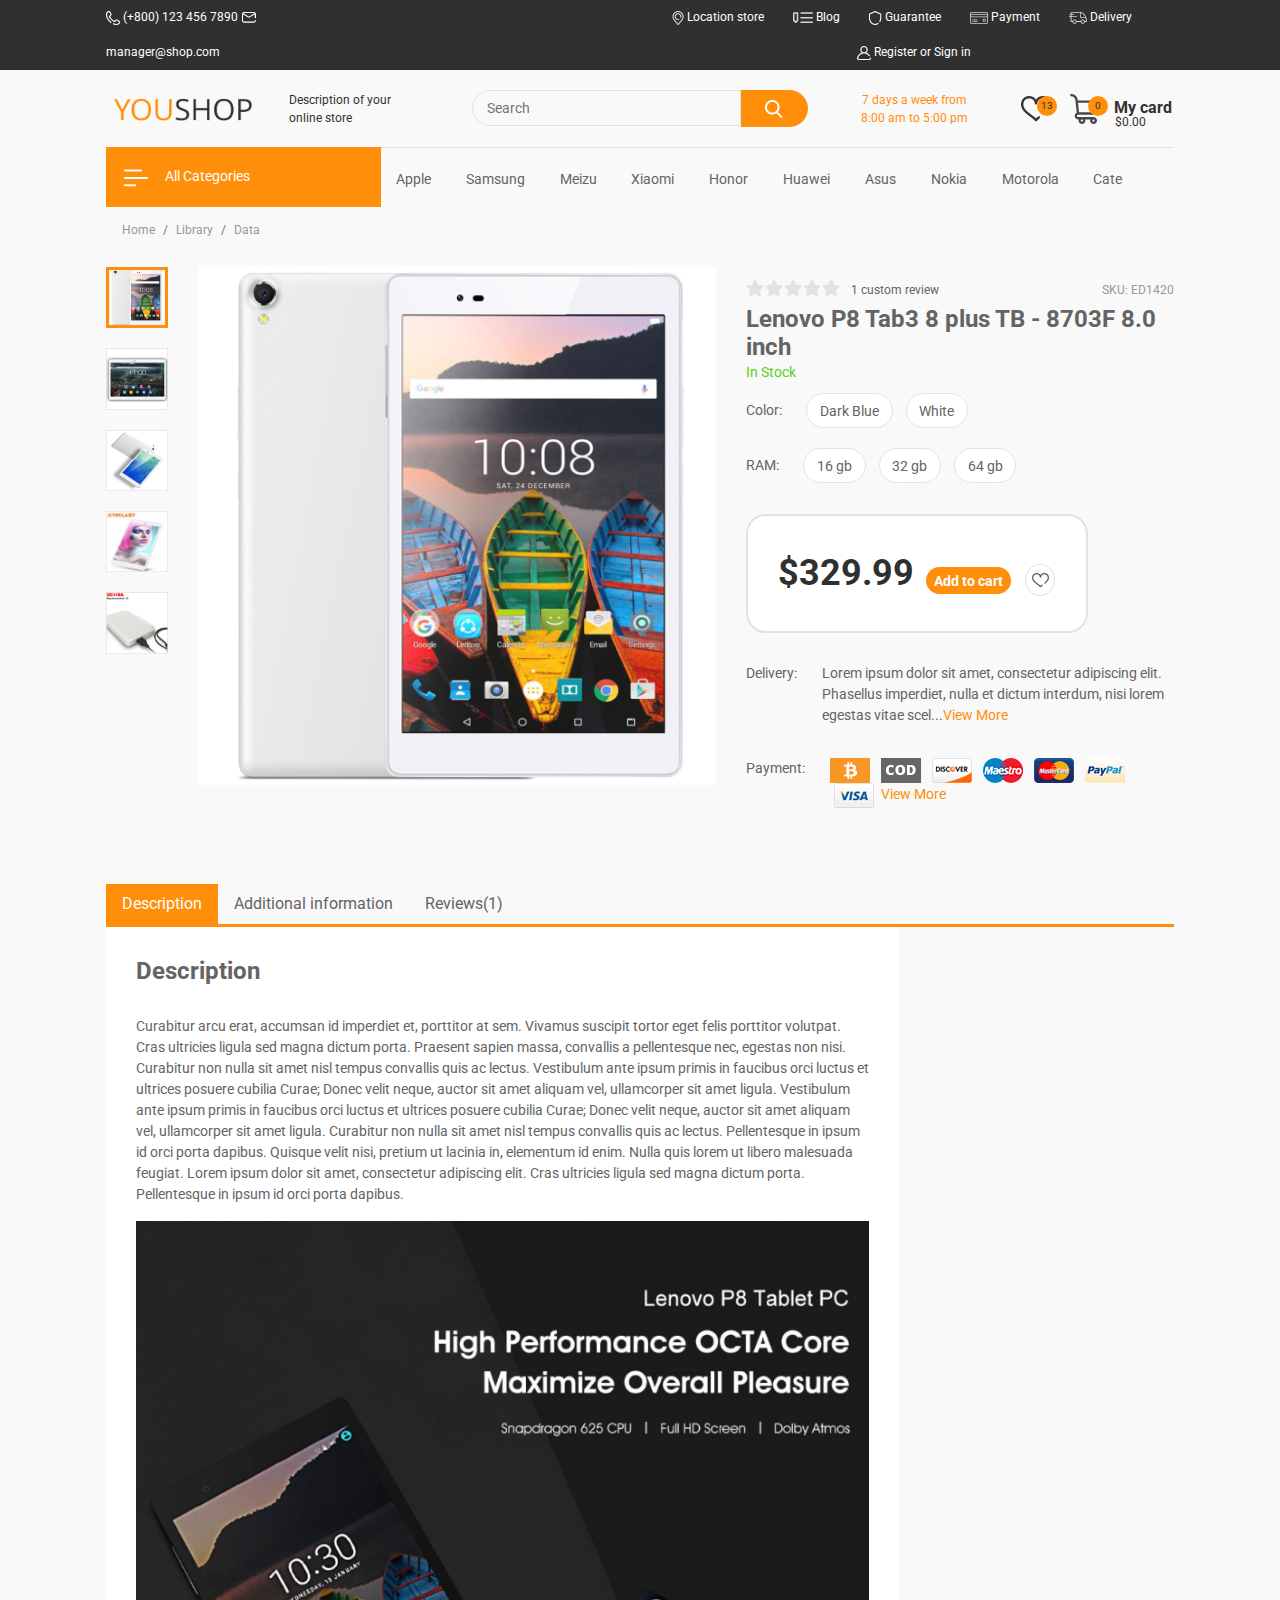
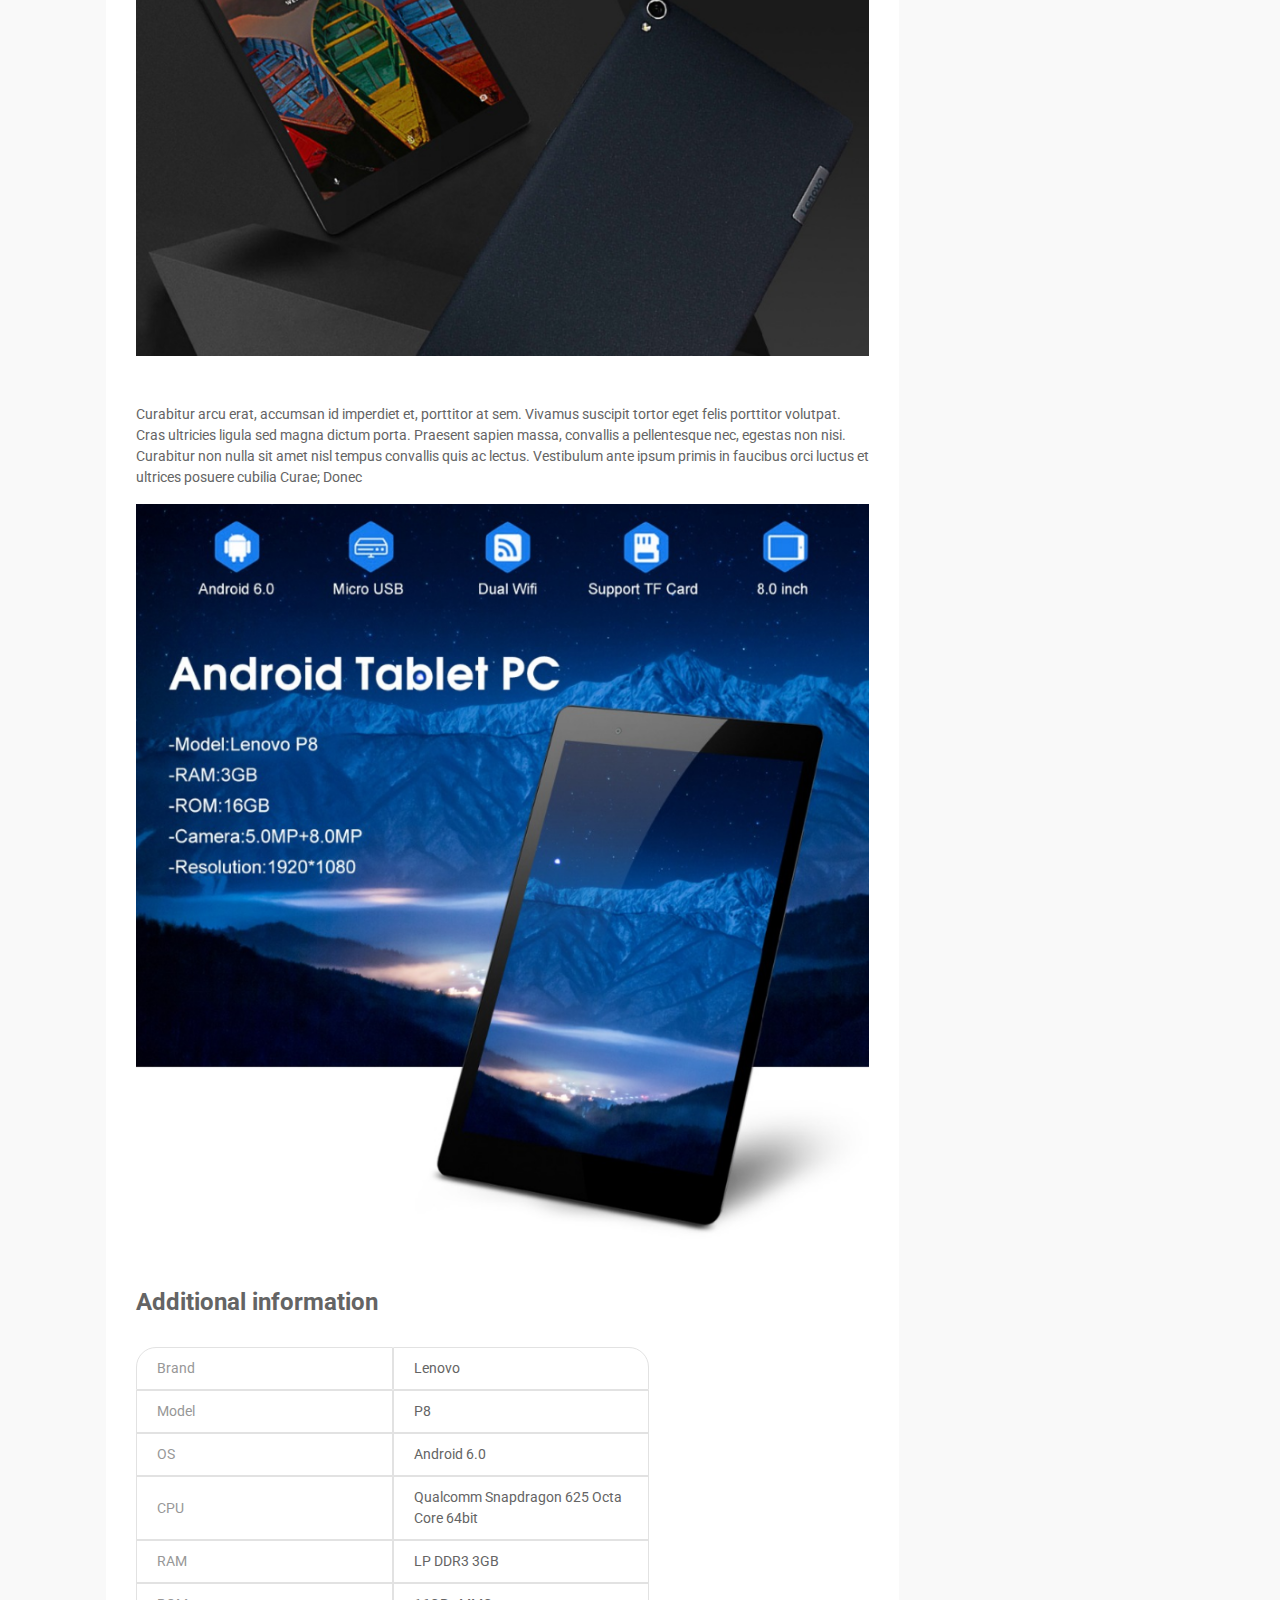
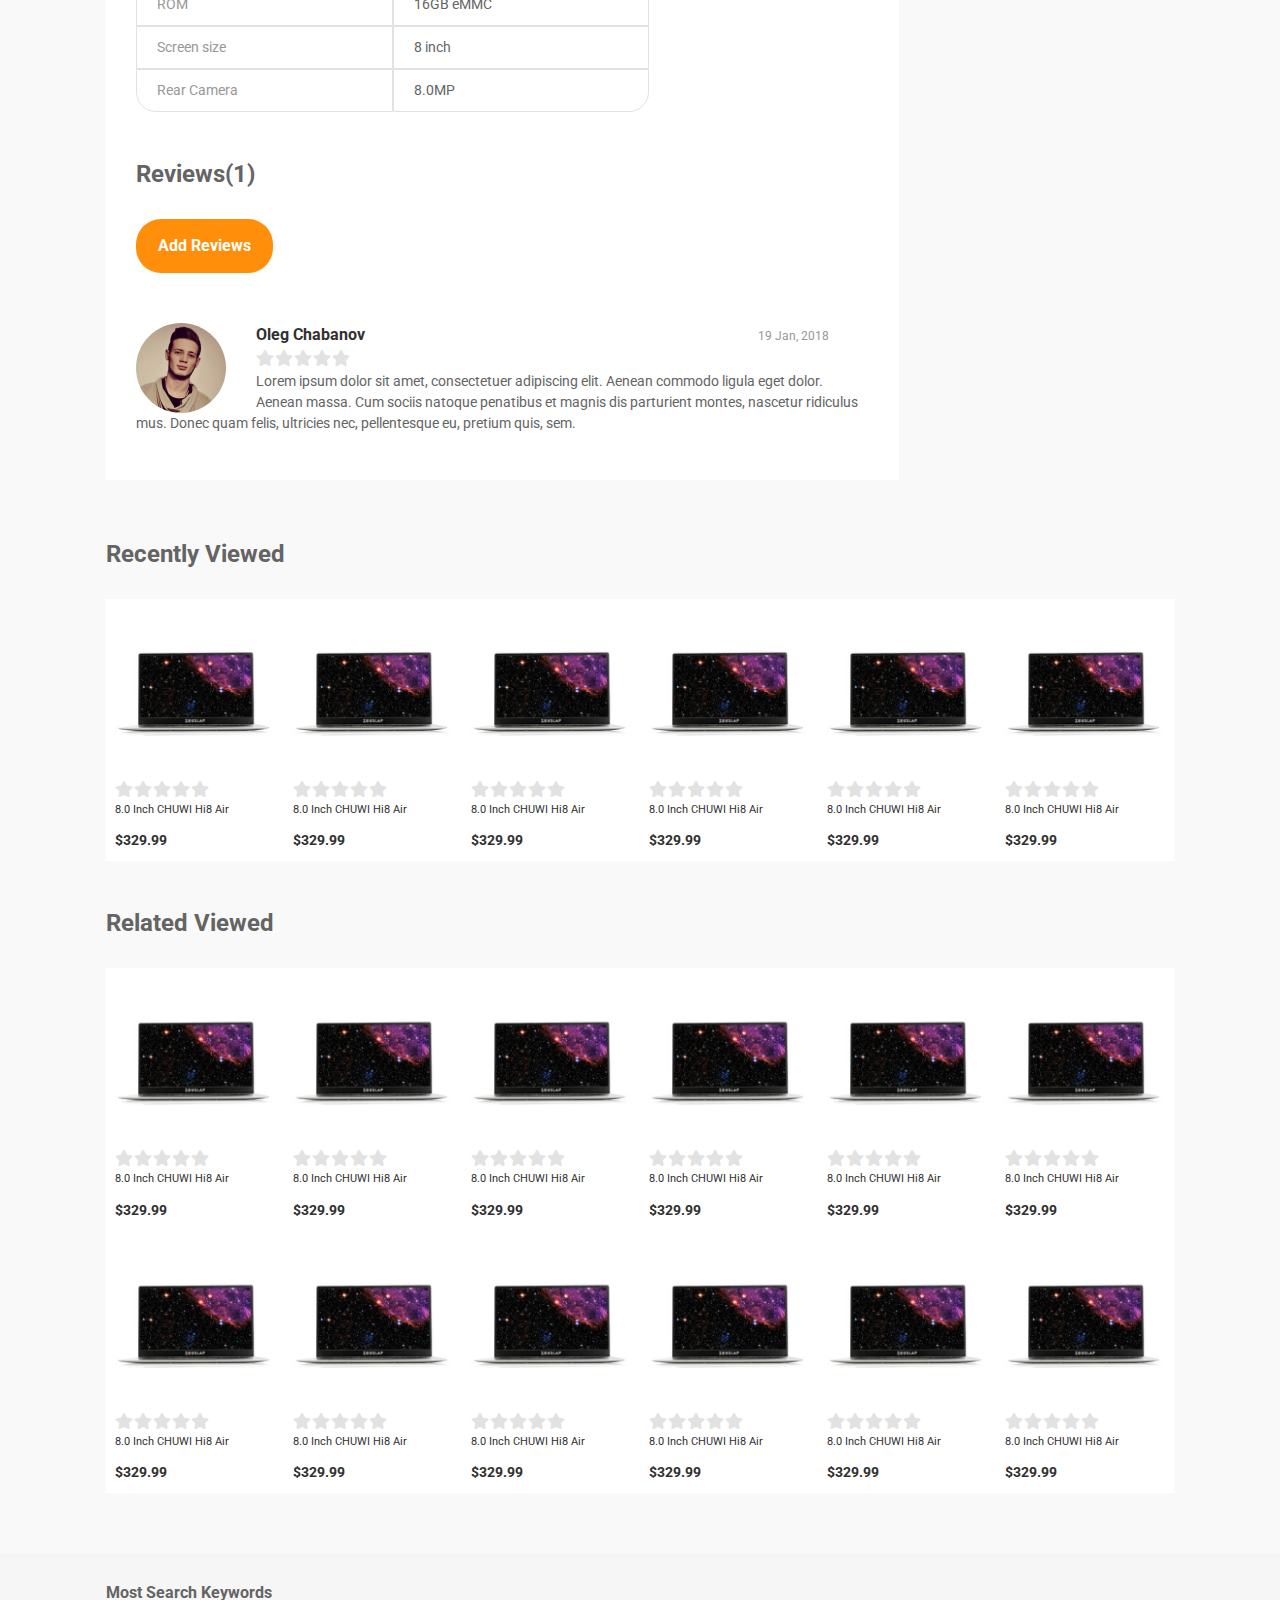
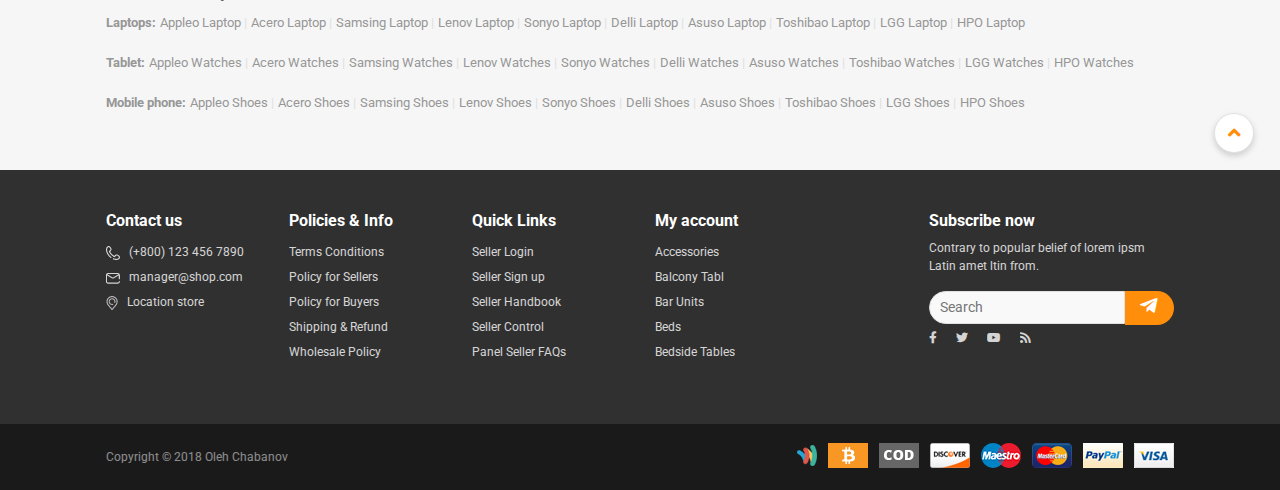
<file: product-page.html>
<!DOCTYPE html>
<html lang="en">

<head>
    <meta charset="utf-8">
    <title>E-Commerce</title>
    <!-- Font Awesome -->
    <link rel="stylesheet" href="https://use.fontawesome.com/releases/v5.8.2/css/all.css">
    <!-- Bootstrap core CSS -->
    <link href="css/bootstrap.min.css" rel="stylesheet">
    <!-- Your custom styles (optional) -->
    <link href="styles.less" rel="stylesheet" type="text/less">
    <!--   Google Fonts-->
    <link href="https://fonts.googleapis.com/css?family=Roboto:400,700&display=swap" rel="stylesheet">
    <link rel="stylesheet" href="css/jquery-ui.min.css" rel="stylesheet">

</head>

<body>

    <!--NAVBAR-->
    <!--navbar-info-->
    <section class="navbar-info h-100">
        <div class="container-fluid">
            <div class="row">
                <div class="col-md-3">
                    <div class="navbar-contacts">
                        <a href="#"><img src="img/phone-icon.png" alt=""> (+800) 123 456 7890</a>
                        <a href="#"><img src="img/mail-icon.png" alt=""> manager@shop.com</a>
                    </div>
                </div>
                <div class="col-md-6 offset-md-3">
                    <ul class="navbar-service">
                        <li>
                            <a href="#"><img src="img/location-icon.png" alt=""> Location store</a>
                        </li>
                        <li>
                            <a href="#"><img src="img/blog-icon.png" alt=""> Blog</a>
                        </li>
                        <li>
                            <a href="#"><img src="img/shield-icon.png" alt=""> Guarantee</a></li>
                        <li>
                            <a href="#"><img src="img/card-icon.png" alt=""> Payment</a>
                        </li>
                        <li>
                            <a href="#"><img src="img/car-icon.png" alt=""> Delivery</a>
                        </li>
                        <li>
                            <a href="#"><img src="img/login-icon.png" alt=""> Register or Sign in</a>
                        </li>
                    </ul>
                </div>
            </div>
        </div>
    </section>
    <!--end-navbar-info-->
    <!--navbar-menu-->
    <section class="navbar-menu">
        <div class="container-fluid">
            <div class="row">
                <div class="col-md-2 align-self-center">
                    <div class="navbar-logo">
                        <img src="img/YOUSHOP.png" alt="">
                    </div>
                </div>
                <div class="col-md-2 align-self-center">
                    <div class="navbar-description">
                        <p>
                            Description of your
                            <br>
                            online store
                        </p>
                    </div>
                </div>
                <div class="col-md-4 align-self-center">
                    <div class="navbar-search-btn">
                        <form>
                            <input type="search" placeholder="Search" aria-label="Search">
                            <button type="submit"><img src="img/search-btn.png" alt=""></button>
                        </form>
                    </div>
                </div>
                <div class="col-md-2 align-self-center">
                    <div class="navbar-time">
                        <p>
                            7 days a week from
                            <br>
                            8:00 am to 5:00 pm
                        </p>
                    </div>
                </div>
                <div class="col-md-2 align-self-center">
                    <ul class="navbar-shop">
                        <li>
                            <a class="like" href="#">
                                <img src="img/like-nav.png" alt="">
                                <span>13</span>
                            </a>
                        </li>
                        <li>
                            <a class="basket" href="#">
                                <img src="img/basket-nav.png" alt="">
                                <span>0</span>
                            </a>
                        </li>
                        <li>
                            <a href="#" class="basket-price">
                                <span class="my-card">My card</span>
                                <span class="price">$0.00</span>
                            </a>
                        </li>
                    </ul>
                </div>
            </div>
        </div>
    </section>
    <!--end-navbar-menu-->
    <!--END-NAVBAR-->

    <!--MENU-CATEGORY-->
    <section class="menu-category">
        <div class="container-fluid">
            <div class="row">
                <div class="col-md-3 br">
                    <nav id="sidebar" class="categories_menu">
                        <button class="title-item" type="button" data-toggle="collapse" data-target="#collapseExample" aria-expanded="false" aria-controls="collapseExample">
                            <img src="img/btn-catedory.png" alt="">
                            All Categories
                        </button>
                        <br>
                        <ul class="collapse" id="collapseExample">
                            <li>
                                <a href="#">Camera &amp; Photo<i class="fas fa-angle-right"></i></a>
                            </li>
                            <li>
                                <a href="#">Laptops<i class="fas fa-angle-right"></i></a>
                            </li>
                            <li>
                                <a href="#">Mobile Phones<i class="fas fa-angle-right"></i></a>
                            </li>
                            <li>
                                <a href="#">Audio &amp; Video<i class="fas fa-angle-right"></i></a>
                            </li>
                            <li>
                                <a href="#">Tablet &amp; Laptop Accessories<i class="fas fa-angle-right"></i></a>
                            </li>
                            <li>
                                <a href="#">Office Electronics<i class="fas fa-angle-right"></i></a>
                            </li>
                            <li>
                                <a href="#">Storage Devices<i class="fas fa-angle-right"></i></a>
                            </li>
                            <li>
                                <a href="#">Smart Electronics<i class="fas fa-angle-right"></i></a>
                            </li>
                            <li>
                                <a href="#">Security &amp; Protection<i class="fas fa-angle-right"></i></a>
                            </li>
                            <li>
                                <a href="#">Networking<i class="fas fa-angle-right"></i></a>
                            </li>
                            <li>
                                <a href="#">Video Games<i class="fas fa-angle-right"></i></a>
                            </li>
                            <li>
                                <a href="#">Storage Devices<i class="fas fa-angle-right"></i></a>
                            </li>
                        </ul>
                    </nav>
                </div>
                <div class="col-md-9">
                    <ul class="categories-phone">
                        <li><a href="#">Apple</a></li>
                        <li><a href="#">Samsung</a></li>
                        <li><a href="#">Meizu</a></li>
                        <li><a href="#">Xiaomi</a></li>
                        <li><a href="#">Honor</a></li>
                        <li><a href="#">Huawei</a></li>
                        <li><a href="#">Asus</a></li>
                        <li><a href="#">Nokia</a></li>
                        <li><a href="#">Motorola</a></li>
                        <li><a href="#">Cate</a></li>
                    </ul>
                </div>
            </div>
        </div>
    </section>
    <!--END-MENU-CATEGORY-->
    
    <!--PRODUCT-ITEM-LG-->
    <section class="product-item-lg">
        <div class="container-fluid">
            <div class="row">
                <!--DREADCRUMB-->
                <div class="col-md-12">
                    <nav aria-label="breadcrumb ">
                        <ol class="breadcrumb">
                            <li class="breadcrumb-item"><a href="#">Home</a></li>
                            <li class="breadcrumb-item"><a href="#">Library</a></li>
                            <li class="breadcrumb-item" aria-current="page">Data</li>
                        </ol>
                    </nav>
                </div>
                <!--END-DREADCRUMB-->
                <!--PRODUCT-ITEM-LG-->
                <div class="col-md-1">
                    <div class="min-img">
                        <img class="img-fluid demo active" src="img/left-img-baner1.png" alt="" onclick="currentDiv(1)">
                        <img class="img-fluid demo" src="img/left-img-baner2.png" alt="" onclick="currentDiv(2)">
                        <img class="img-fluid demo" src="img/left-img-baner3.png" alt="" onclick="currentDiv(3)">
                        <img class="img-fluid demo" src="img/left-img-baner4.png" alt="" onclick="currentDiv(4)">
                        <img class="img-fluid demo" src="img/left-img-baner5.png" alt="" onclick="currentDiv(5)">
                    </div>
                </div>
                <div class="col-md-6">
                    <div class="max-img">
                        <img class="img-fluid mySlides" src="img/max-img.png" alt="">
                        <img style="display:none" class="img-fluid mySlides" src="img/left-img-baner2.png" alt="">
                        <img style="display:none" class="img-fluid mySlides" src="img/left-img-baner3.png" alt="">
                        <img style="display:none" class="img-fluid mySlides" src="img/left-img-baner4.png" alt="">
                        <img style="display:none" class="img-fluid mySlides" src="img/left-img-baner5.png" alt="">
                    </div>
                </div>
                <div class="col-md-5">
                    <div class="info-item">
                       <div class="row">
                           <div class="col-md-12 justify-centr">
                              <div class="review-block">
                                  <ul>
                                      <li><i class="fas fa-star"></i></li>
                                      <li><i class="fas fa-star"></i></li>
                                      <li><i class="fas fa-star"></i></li>
                                      <li><i class="fas fa-star"></i></li>
                                      <li><i class="fas fa-star"></i></li>
                                  </ul>
                                  <span class="review">1 custom review</span>
                                  <span class="sku">SKU: ED1420</span>
                              </div>
                           </div>
                           <div class="col-md-12">
                              <div class="product-name">
                                  <h1 class="pt-1">Lenovo P8 Tab3 8 plus TB - 8703F 8.0 inch </h1>
                                  <p>In Stock</p>
                              </div>
                           </div>
                           <div class="col-md-12">
                              <div class="product-variety">
                                  <div class="color" id="color">
                                      <label for="">Color:</label>
                                      <span class="demo">Dark Blue</span>
                                      <span class="demo">White</span>
                                  </div>
                                  <br>
                                  <div class="ram" id="ram">
                                      <label for="">RAM:</label>
                                      <span class="demo">16 gb</span>
                                      <span class="demo">32 gb</span>
                                      <span class="demo">64 gb</span>
                                  </div>
                              </div>
                           </div>
                           <div class="col-md-12">
                               <div class="product-price">
                                   <span class="price">$329.99</span><span class="add-cart">Add to cart</span><span class="like"><img src="img/like.png" alt=""></span>
                               </div>
                           </div>
                           <div class="col-md-12">
                              <div class="info">
                                  <ul>
                                      <li class="delivery">Delivery:</li>
                                      <li><p>Lorem ipsum dolor sit amet, consectetur adipiscing elit. Phasellus imperdiet, nulla et dictum interdum, nisi lorem egestas vitae scel<span id="dots">...</span><span onclick="myFunction()" id="myBtn">View More</span><span id="more">erisque enim ligula venenatis dolor. Maecenas nisl est, ultrices nec congue eget, auctor vitae massa. Fusce luctus vestibulum augue ut aliquet. Nunc sagittis dictum nisi, sed ullamcorper ipsum dignissim ac. In at libero sed nunc venenatis imperdiet sed ornare turpis. Donec vitae dui eget tellus gravida venenatis. Integer fringilla congue eros non fermentum. Sed dapibus pulvinar nibh tempor porta.</span></p> </li>
                                  </ul>
                                  <ul class="card-info">
                                      <li>
                                          Payment:
                                      </li>
                                      <li>
                                          <img src="img/bitcoin.png" alt="">
                                          <img src="img/cash_on_delivery.png" alt="">
                                          <img src="img/discover.png" alt="">
                                          <img src="img/maestro.png" alt="">
                                          <img src="img/master_card.png" alt="">
                                          <img src="img/paypal.png" alt="">
                                          <img src="img/visa.png" alt="">
                                          <a href="#">View More</a>
                                      </li>
                                  </ul>
                              </div>
                           </div>
                       </div>
                    </div>
                </div>
                <!--END-PRODUCT-ITEM-LG-->
            </div>
        </div>
    </section>
    <!--END-PRODUCT-ITEM-LG-->
    
    <!--DISCRIPTION-PRODUCT-->
    <section class="discription-products">
        <div class="container-fluid">
            <div class="row">
                <div class="col-md-12">
                    <ul class="nav nav-tabs" id="myTab" role="tablist">
                        <li class="nav-item">
                            <a class="nav-link active" id="home-tab" data-toggle="tab" href="#home" role="tab" aria-controls="home" aria-selected="true">Description</a>
                        </li>
                        <li class="nav-item">
                            <a class="nav-link" id="profile-tab" data-toggle="tab" href="#profile" role="tab" aria-controls="profile" aria-selected="false">Additional information</a>
                        </li>
                        <li class="nav-item">
                            <a class="nav-link" id="contact-tab" data-toggle="tab" href="#contact" role="tab" aria-controls="contact" aria-selected="false">Reviews(1)</a>
                        </li>
                    </ul>
                    <div class="tab-content" id="myTabContent">
                        <div class="tab-pane fade show active" id="home" role="tabpanel" aria-labelledby="home-tab">
                            <div class="row">
                                <div class="col-md-9">
                                    <div class="description-block">
                                        <h1>Description</h1>
                                        <p>Curabitur arcu erat, accumsan id imperdiet et, porttitor at sem. Vivamus suscipit tortor eget felis porttitor volutpat. Cras ultricies ligula sed magna dictum porta. Praesent sapien massa, convallis a pellentesque nec, egestas non nisi. Curabitur non nulla sit amet nisl tempus convallis quis ac lectus. Vestibulum ante ipsum primis in faucibus orci luctus et ultrices posuere cubilia Curae; Donec velit neque, auctor sit amet aliquam vel, ullamcorper sit amet ligula. Vestibulum ante ipsum primis in faucibus orci luctus et ultrices posuere cubilia Curae; Donec velit neque, auctor sit amet aliquam vel, ullamcorper sit amet ligula. Curabitur non nulla sit amet nisl tempus convallis quis ac lectus. Pellentesque in ipsum id orci porta dapibus. Quisque velit nisi, pretium ut lacinia in, elementum id enim. Nulla quis lorem ut libero malesuada feugiat. Lorem ipsum dolor sit amet, consectetur adipiscing elit. Cras ultricies ligula sed magna dictum porta. Pellentesque in ipsum id orci porta dapibus.</p>
                                        <img class="img-fluid" src="img/discrip-img.png" alt="">
                                        <p class="pt-5">Curabitur arcu erat, accumsan id imperdiet et, porttitor at sem. Vivamus suscipit tortor eget felis porttitor volutpat. Cras ultricies ligula sed magna dictum porta. Praesent sapien massa, convallis a pellentesque nec, egestas non nisi. Curabitur non nulla sit amet nisl tempus convallis quis ac lectus. Vestibulum ante ipsum primis in faucibus orci luctus et ultrices posuere cubilia Curae; Donec</p>
                                        <img class="img-fluid" src="img/discrip-img2.png" alt="">
                                        <h1 class="pt-5">Additional information</h1>
                                        <div class="tables">
                                        <table>
                                            <tr>
                                                <td class="left-td">Brand</td>
                                                <td class="right-td">Lenovo</td>
                                            </tr>
                                            <tr>
                                                <td class="left-td">Model</td>
                                                <td class="right-td">P8</td>
                                            </tr>
                                            <tr>
                                                <td class="left-td">OS</td>
                                                <td class="right-td">Android 6.0</td>
                                            </tr>
                                            <tr>
                                                <td class="left-td">CPU</td>
                                                <td class="right-td">Qualcomm Snapdragon 625 Octa Core 64bit</td>
                                            </tr>
                                            <tr>
                                                <td class="left-td">RAM</td>
                                                <td class="right-td">LP DDR3 3GB</td>
                                            </tr>
                                            <tr>
                                                <td class="left-td">ROM</td>
                                                <td class="right-td">16GB eMMC</td>
                                            </tr>
                                            <tr>
                                                <td class="left-td">Screen size</td>
                                                <td class="right-td">8 inch</td>
                                            </tr>
                                            <tr>
                                                <td class="left-td">Rear Camera</td>
                                                <td class="right-td">8.0MP</td>
                                            </tr>
                                        </table>
                                        </div>
                                        <h1 class="pt-5">Reviews(1)</h1>
                                        <button>Add Reviews</button>
                                        <div class="reviews-block">
                                            <img src="img/reviews-img.png" alt="">
                                            <span class="name">Oleg Chabanov</span>
                                            <span class="date">19 Jan, 2018</span>
                                            <ul>
                                                <li><i class="fas fa-star"></i></li>
                                                <li><i class="fas fa-star"></i></li>
                                                <li><i class="fas fa-star"></i></li>
                                                <li><i class="fas fa-star"></i></li>
                                                <li><i class="fas fa-star"></i></li>
                                            </ul>
                                            <p>
                                                Lorem ipsum dolor sit amet, consectetuer adipiscing elit. Aenean commodo ligula eget dolor. Aenean massa. Cum sociis natoque penatibus et magnis dis parturient montes, nascetur ridiculus mus. Donec quam felis, ultricies nec, pellentesque eu, pretium quis, sem.
                                            </p>
                                        </div>
                                    </div>
                                </div>
                            </div>
                        </div>
                        <div class="tab-pane fade" id="profile" role="tabpanel" aria-labelledby="profile-tab">...</div>
                        <div class="tab-pane fade" id="contact" role="tabpanel" aria-labelledby="contact-tab">...</div>
                    </div>
                </div>
            </div>
        </div>
    </section>
    <!--END-DISCRIPTION-PRODUCT-->
    
    <!--PRODUCT-SECTION-->
    <section class="recently-section">
        <div class="container-fluid">
            <div class="row">
                <!--RECENTLY-VIEWED-->
                <div class="col-md-12">
                    <h1>Recently Viewed</h1>
                </div>
                <div class="col-md-12">
                    <div class="row white" style="margin: 0">
                        <div class="col-md-2">
                            <div class="product-item new">
                                    <a href="#"><img src="img/chuwi.png" alt=""></a>
                                    <ul>
                                        <li><i class="fas fa-star"></i></li>
                                        <li><i class="fas fa-star"></i></li>
                                        <li><i class="fas fa-star"></i></li>
                                        <li><i class="fas fa-star"></i></li>
                                        <li><i class="fas fa-star"></i></li>
                                    </ul>
                                    <a href="#"><p>8.0 Inch CHUWI Hi8 Air</p></a>
                                    <span>$329.99</span>
                            </div>
                        </div>
                        <div class="col-md-2">
                            <div class="product-item new">
                                    <a href="#"><img src="img/chuwi.png" alt=""></a>
                                    <ul>
                                        <li><i class="fas fa-star"></i></li>
                                        <li><i class="fas fa-star"></i></li>
                                        <li><i class="fas fa-star"></i></li>
                                        <li><i class="fas fa-star"></i></li>
                                        <li><i class="fas fa-star"></i></li>
                                    </ul>
                                    <a href="#"><p>8.0 Inch CHUWI Hi8 Air</p></a>
                                    <span>$329.99</span>
                            </div>
                        </div>
                        <div class="col-md-2">
                            <div class="product-item new">
                                    <a href="#"><img src="img/chuwi.png" alt=""></a>
                                    <ul>
                                        <li><i class="fas fa-star"></i></li>
                                        <li><i class="fas fa-star"></i></li>
                                        <li><i class="fas fa-star"></i></li>
                                        <li><i class="fas fa-star"></i></li>
                                        <li><i class="fas fa-star"></i></li>
                                    </ul>
                                    <a href="#"><p>8.0 Inch CHUWI Hi8 Air</p></a>
                                    <span>$329.99</span>
                            </div>
                        </div>
                        <div class="col-md-2">
                            <div class="product-item new">
                                    <a href="#"><img src="img/chuwi.png" alt=""></a>
                                    <ul>
                                        <li><i class="fas fa-star"></i></li>
                                        <li><i class="fas fa-star"></i></li>
                                        <li><i class="fas fa-star"></i></li>
                                        <li><i class="fas fa-star"></i></li>
                                        <li><i class="fas fa-star"></i></li>
                                    </ul>
                                    <a href="#"><p>8.0 Inch CHUWI Hi8 Air</p></a>
                                    <span>$329.99</span>
                            </div>
                        </div>
                        <div class="col-md-2">
                            <div class="product-item new">
                                    <a href="#"><img src="img/chuwi.png" alt=""></a>
                                    <ul>
                                        <li><i class="fas fa-star"></i></li>
                                        <li><i class="fas fa-star"></i></li>
                                        <li><i class="fas fa-star"></i></li>
                                        <li><i class="fas fa-star"></i></li>
                                        <li><i class="fas fa-star"></i></li>
                                    </ul>
                                    <a href="#"><p>8.0 Inch CHUWI Hi8 Air</p></a>
                                    <span>$329.99</span>
                            </div>
                        </div>
                        <div class="col-md-2">
                            <div class="product-item new">
                                    <a href="#"><img src="img/chuwi.png" alt=""></a>
                                    <ul>
                                        <li><i class="fas fa-star"></i></li>
                                        <li><i class="fas fa-star"></i></li>
                                        <li><i class="fas fa-star"></i></li>
                                        <li><i class="fas fa-star"></i></li>
                                        <li><i class="fas fa-star"></i></li>
                                    </ul>
                                    <a href="#"><p>8.0 Inch CHUWI Hi8 Air</p></a>
                                    <span>$329.99</span>
                            </div>
                        </div>
                    </div>
                </div>
                <!--END-RECENTLY-VIEWED-->
                <!--RELATED-PRODUCTS-->
                <div class="col-md-12">
                    <h1 class="pt-5">Related Viewed</h1>
                </div>
                <div class="col-md-12">
                    <div class="row white " style="margin: 0">
                        <div class="col-md-2">
                            <div class="product-item new">
                                    <a href="#"><img src="img/chuwi.png" alt=""></a>
                                    <ul>
                                        <li><i class="fas fa-star"></i></li>
                                        <li><i class="fas fa-star"></i></li>
                                        <li><i class="fas fa-star"></i></li>
                                        <li><i class="fas fa-star"></i></li>
                                        <li><i class="fas fa-star"></i></li>
                                    </ul>
                                    <a href="#"><p>8.0 Inch CHUWI Hi8 Air</p></a>
                                    <span>$329.99</span>
                            </div>
                        </div>
                        <div class="col-md-2">
                            <div class="product-item new">
                                    <a href="#"><img src="img/chuwi.png" alt=""></a>
                                    <ul>
                                        <li><i class="fas fa-star"></i></li>
                                        <li><i class="fas fa-star"></i></li>
                                        <li><i class="fas fa-star"></i></li>
                                        <li><i class="fas fa-star"></i></li>
                                        <li><i class="fas fa-star"></i></li>
                                    </ul>
                                    <a href="#"><p>8.0 Inch CHUWI Hi8 Air</p></a>
                                    <span>$329.99</span>
                            </div>
                        </div>
                        <div class="col-md-2">
                            <div class="product-item new">
                                    <a href="#"><img src="img/chuwi.png" alt=""></a>
                                    <ul>
                                        <li><i class="fas fa-star"></i></li>
                                        <li><i class="fas fa-star"></i></li>
                                        <li><i class="fas fa-star"></i></li>
                                        <li><i class="fas fa-star"></i></li>
                                        <li><i class="fas fa-star"></i></li>
                                    </ul>
                                    <a href="#"><p>8.0 Inch CHUWI Hi8 Air</p></a>
                                    <span>$329.99</span>
                            </div>
                        </div>
                        <div class="col-md-2">
                            <div class="product-item new">
                                    <a href="#"><img src="img/chuwi.png" alt=""></a>
                                    <ul>
                                        <li><i class="fas fa-star"></i></li>
                                        <li><i class="fas fa-star"></i></li>
                                        <li><i class="fas fa-star"></i></li>
                                        <li><i class="fas fa-star"></i></li>
                                        <li><i class="fas fa-star"></i></li>
                                    </ul>
                                    <a href="#"><p>8.0 Inch CHUWI Hi8 Air</p></a>
                                    <span>$329.99</span>
                            </div>
                        </div>
                        <div class="col-md-2">
                            <div class="product-item new">
                                    <a href="#"><img src="img/chuwi.png" alt=""></a>
                                    <ul>
                                        <li><i class="fas fa-star"></i></li>
                                        <li><i class="fas fa-star"></i></li>
                                        <li><i class="fas fa-star"></i></li>
                                        <li><i class="fas fa-star"></i></li>
                                        <li><i class="fas fa-star"></i></li>
                                    </ul>
                                    <a href="#"><p>8.0 Inch CHUWI Hi8 Air</p></a>
                                    <span>$329.99</span>
                            </div>
                        </div>
                        <div class="col-md-2">
                            <div class="product-item new">
                                    <a href="#"><img src="img/chuwi.png" alt=""></a>
                                    <ul>
                                        <li><i class="fas fa-star"></i></li>
                                        <li><i class="fas fa-star"></i></li>
                                        <li><i class="fas fa-star"></i></li>
                                        <li><i class="fas fa-star"></i></li>
                                        <li><i class="fas fa-star"></i></li>
                                    </ul>
                                    <a href="#"><p>8.0 Inch CHUWI Hi8 Air</p></a>
                                    <span>$329.99</span>
                            </div>
                        </div>
                        <div class="col-md-2">
                            <div class="product-item new">
                                    <a href="#"><img src="img/chuwi.png" alt=""></a>
                                    <ul>
                                        <li><i class="fas fa-star"></i></li>
                                        <li><i class="fas fa-star"></i></li>
                                        <li><i class="fas fa-star"></i></li>
                                        <li><i class="fas fa-star"></i></li>
                                        <li><i class="fas fa-star"></i></li>
                                    </ul>
                                    <a href="#"><p>8.0 Inch CHUWI Hi8 Air</p></a>
                                    <span>$329.99</span>
                            </div>
                        </div>
                        <div class="col-md-2">
                            <div class="product-item new">
                                    <a href="#"><img src="img/chuwi.png" alt=""></a>
                                    <ul>
                                        <li><i class="fas fa-star"></i></li>
                                        <li><i class="fas fa-star"></i></li>
                                        <li><i class="fas fa-star"></i></li>
                                        <li><i class="fas fa-star"></i></li>
                                        <li><i class="fas fa-star"></i></li>
                                    </ul>
                                    <a href="#"><p>8.0 Inch CHUWI Hi8 Air</p></a>
                                    <span>$329.99</span>
                            </div>
                        </div>
                        <div class="col-md-2">
                            <div class="product-item new">
                                    <a href="#"><img src="img/chuwi.png" alt=""></a>
                                    <ul>
                                        <li><i class="fas fa-star"></i></li>
                                        <li><i class="fas fa-star"></i></li>
                                        <li><i class="fas fa-star"></i></li>
                                        <li><i class="fas fa-star"></i></li>
                                        <li><i class="fas fa-star"></i></li>
                                    </ul>
                                    <a href="#"><p>8.0 Inch CHUWI Hi8 Air</p></a>
                                    <span>$329.99</span>
                            </div>
                        </div>
                        <div class="col-md-2">
                            <div class="product-item new">
                                    <a href="#"><img src="img/chuwi.png" alt=""></a>
                                    <ul>
                                        <li><i class="fas fa-star"></i></li>
                                        <li><i class="fas fa-star"></i></li>
                                        <li><i class="fas fa-star"></i></li>
                                        <li><i class="fas fa-star"></i></li>
                                        <li><i class="fas fa-star"></i></li>
                                    </ul>
                                    <a href="#"><p>8.0 Inch CHUWI Hi8 Air</p></a>
                                    <span>$329.99</span>
                            </div>
                        </div>
                        <div class="col-md-2">
                            <div class="product-item new">
                                    <a href="#"><img src="img/chuwi.png" alt=""></a>
                                    <ul>
                                        <li><i class="fas fa-star"></i></li>
                                        <li><i class="fas fa-star"></i></li>
                                        <li><i class="fas fa-star"></i></li>
                                        <li><i class="fas fa-star"></i></li>
                                        <li><i class="fas fa-star"></i></li>
                                    </ul>
                                    <a href="#"><p>8.0 Inch CHUWI Hi8 Air</p></a>
                                    <span>$329.99</span>
                            </div>
                        </div>
                        <div class="col-md-2">
                            <div class="product-item new">
                                    <a href="#"><img src="img/chuwi.png" alt=""></a>
                                    <ul>
                                        <li><i class="fas fa-star"></i></li>
                                        <li><i class="fas fa-star"></i></li>
                                        <li><i class="fas fa-star"></i></li>
                                        <li><i class="fas fa-star"></i></li>
                                        <li><i class="fas fa-star"></i></li>
                                    </ul>
                                    <a href="#"><p>8.0 Inch CHUWI Hi8 Air</p></a>
                                    <span>$329.99</span>
                            </div>
                        </div>
                    </div>
                </div>
                <!--END-RELATED-PRODUCTS-->
            </div>
        </div>
    </section>
    <!--END-PRODUCT-SECTION-->
    
    <!--KEYWORDS-->
    <section class="keywords">
        <div class="container-fluid">
            <div class="row">
                <div class="col-md-12">
                    <h2>Most Search Keywords</h2>
                </div>
                <div class="col-md-12">
                    <!--KEYWORDS-ULS-->
                    <ul class="keywords-ul">
                        <li>Laptops:</li>
                        <li><a href="#">Appleo Laptop <span>|</span></a></li>
                        <li><a href="#">Acero Laptop <span>|</span></a></li>
                        <li><a href="#">Samsing Laptop <span>|</span></a></li>
                        <li><a href="#">Lenov Laptop <span>|</span></a></li>
                        <li><a href="#">Sonyo Laptop <span>|</span></a></li>
                        <li><a href="#">Delli Laptop <span>|</span></a></li>
                        <li><a href="#">Asuso Laptop <span>|</span></a></li>
                        <li><a href="#">Toshibao Laptop <span>|</span></a></li>
                        <li><a href="#">LGG Laptop <span>|</span></a></li>
                        <li><a href="#">HPO Laptop</a></li>
                    </ul>
                    <ul class="keywords-ul">
                        <li>Tablet:</li>
                        <li><a href="#">Appleo Watches <span>|</span></a></li>
                        <li><a href="#">Acero Watches <span>|</span></a></li>
                        <li><a href="#">Samsing Watches <span>|</span></a></li>
                        <li><a href="#">Lenov Watches <span>|</span></a></li>
                        <li><a href="#">Sonyo Watches <span>|</span></a></li>
                        <li><a href="#">Delli Watches <span>|</span></a></li>
                        <li><a href="#">Asuso Watches <span>|</span></a></li>
                        <li><a href="#">Toshibao Watches <span>|</span></a></li>
                        <li><a href="#">LGG Watches <span>|</span></a></li>
                        <li><a href="#">HPO Watches</a></li>
                    </ul>
                    <ul class="keywords-ul">
                        <li>Mobile phone:</li>
                        <li><a href="#">Appleo Shoes <span>|</span></a></li>
                        <li><a href="#">Acero Shoes <span>|</span></a></li>
                        <li><a href="#">Samsing Shoes <span>|</span></a></li>
                        <li><a href="#">Lenov Shoes <span>|</span></a></li>
                        <li><a href="#">Sonyo Shoes <span>|</span></a></li>
                        <li><a href="#">Delli Shoes <span>|</span></a></li>
                        <li><a href="#">Asuso Shoes <span>|</span></a></li>
                        <li><a href="#">Toshibao Shoes <span>|</span></a></li>
                        <li><a href="#">LGG Shoes <span>|</span></a></li>
                        <li><a href="#">HPO Shoes</a></li>
                    </ul>
                    <!--END-KEYWORDS-ULS-->
                </div>
            </div>
        </div>
        <!--ICON-TOP-->
        <div class="icon-top">
            <button href="#"><i class="fas fa-angle-up"></i></button>
        </div>
        <!--END-ICON-TOP-->
    </section>
    <!--END-KEYWORDS-->

    <!--FOOTER-->
    <footer class="footer-section">
        <div class="container-fluid">
            <div class="row">
                <!--CONTACT-->
                <div class="col-md-2">
                    <div class="contact-us">
                        <h6>Contact us</h6>
                        <ul>
                            <li><a href="#"><img src="img/phone-icon.png" alt="">(+800) 123 456 7890</a></li>
                            <li><a href="#"><img src="img/mail-icon.png" alt="">manager@shop.com</a></li>
                            <li><a href="#"><img src="img/location-icon.png" alt="">Location store</a></li>
                        </ul>
                    </div>
                </div>
                <!--END-CONTACT-->
                <!--POLICIES-->
                <div class="col-md-2">
                    <div class="policies">
                        <h6>Policies &amp; Info</h6>
                        <ul>
                            <li><a href="#">Terms Conditions</a></li>
                            <li><a href="#">Policy for Sellers</a></li>
                            <li><a href="#">Policy for Buyers</a></li>
                            <li><a href="#">Shipping &amp; Refund</a></li>
                            <li><a href="#">Wholesale Policy</a></li>
                        </ul>
                    </div>
                </div>
                <!--END-POLICIES-->
                <!--QUICK-LINKS-->
                <div class="col-md-2">
                    <div class="quick-links">
                        <h6>Quick Links</h6>
                        <ul>
                            <li><a href="#">Seller Login</a></li>
                            <li><a href="#">Seller Sign up</a></li>
                            <li><a href="#">Seller Handbook</a></li>
                            <li><a href="#">Seller Control</a></li>
                            <li><a href="#">Panel Seller FAQs</a></li>
                        </ul>
                    </div>
                </div>
                <!--END-QUICK-LINKS-->
                <!--ACCOUNT-->
                <div class="col-md-2">
                    <div class="account">
                        <h6>My account</h6>
                        <ul>
                            <li><a href="#">Accessories</a></li>
                            <li><a href="#">Balcony Tabl</a></li>
                            <li><a href="#">Bar Units</a></li>
                            <li><a href="#">Beds</a></li>
                            <li><a href="#">Bedside Tables</a></li>
                        </ul>
                    </div>
                </div>
                <!--END-ACCOUNT-->
                <!--SUBSCRIBE-->
                <div class="col-md-3 offset-md-1">
                    <div class="subscribe">
                        <h6>Subscribe now</h6>
                        <p>Contrary to popular belief of lorem ipsm <br>
                            Latin amet ltin from.</p>
                        <form>
                            <input type="search" placeholder="Search" aria-label="Search">
                            <button type="submit"><i class="fab fa-telegram-plane"></i></button>
                        </form>
                        <ul>
                            <li><a href="#"><i class="fab fa-facebook-f"></i></a></li>
                            <li><a href="#"><i class="fab fa-twitter"></i></a></li>
                            <li><a href="#"><i class="fab fa-youtube"></i></a></li>
                            <li><a href="#"><i class="fas fa-rss"></i></a></li>
                        </ul>
                    </div>
                </div>
                <!--END-SUBSCRIBE-->
            </div>
        </div>
    </footer>
    <!--END-FOOTER-->

    <!--COPYRIGHT-->
    <section class="copyright">
        <div class="container-fluid">
            <div class="row">
                <div class="col-md-12">
                    <div class="row">
                        <div class="col-md-6">
                            <!--COPY-TEXT-->
                            <p>Copyright &copy; 2018 Oleh Chabanov</p>
                            <!--END-COPY-TEXT-->
                        </div>
                        <div class="col-md-6">
                            <!--CARD-IMG-->
                            <div class="card-imgs">
                                <img src="img/wallet.png" alt="">
                                <img src="img/bitcoin.png" alt="">
                                <img src="img/cash_on_delivery.png" alt="">
                                <img src="img/discover.png" alt="">
                                <img src="img/maestro.png" alt="">
                                <img src="img/master_card.png" alt="">
                                <img src="img/paypal.png" alt="">
                                <img src="img/visa.png" alt="">
                            </div>
                            <!--END-CARD-IMG-->
                        </div>
                    </div>
                </div>
            </div>
        </div>
    </section>
    <!--END-COPYRIGHT-->

    <!-- SCRIPTS -->
    <!-- JQuery -->
    <script type="text/javascript" src="js/jquery-3.4.1.min.js"></script>
    <!-- Bootstrap tooltips -->
    <script type="text/javascript" src="js/popper.min.js"></script>
    <!-- Bootstrap core JavaScript -->
    <script type="text/javascript" src="js/bootstrap.min.js"></script>
    <!--less-->
    <script type="text/javascript" src="js/less.min.js"></script>
    
    
    <script>
    $(".demo").click(function(){   
        $(this)
            .addClass('active') 
            .siblings("span") 
            .removeClass("active");
        $(this)
            .addClass('active') 
            .siblings('img')
            .removeClass("active");
        
    });
        
        
    </script>
    
    <script>
        function currentDiv(n) {
            showDivs(slideIndex = n);
        }

        function showDivs(n) {
            var i;
            var x = document.getElementsByClassName("mySlides");
            var dots = document.getElementsByClassName("demo");
            if (n > x.length) {
                slideIndex = 1
            }
            if (n < 1) {
                slideIndex = x.length
            }
            for (i = 0; i < x.length; i++) {
                x[i].style.display = "none";
            }
            for (i = 0; i < dots.length; i++) {
                dots[i].className = dots[i].className.replace(" w3-opacity-off", "");
            }
            x[slideIndex - 1].style.display = "block";
            dots[slideIndex - 1].className += " w3-opacity-off";
        };
        
//        // Get the container element
//        var btnContainer = document.getElementById("myDIV");
//
//        // Get all buttons with class="btn" inside the container
//        var btns = btnContainer.getElementsByClassName("demo");
//
//        // Loop through the buttons and add the active class to the current/clicked button
//        for (var i = 0; i < btns.length; i++) { btns[i].addEventListener("click", function() { var current=document.getElementsByClassName("active"); current[0].className=current[0].className.replace(" active", "" ); this.className +=" active" ; }); };
    </script>
    <script>
//        // Get the container element
//        var btnContainer = document.getElementById("myDIVV");
//
//        // Get all buttons with class="btn" inside the container
//        var btns = btnContainer.getElementsByClassName("demo");
//
//        // Loop through the buttons and add the active class to the current/clicked button
//        for (var i = 0; i < btns.length; i++) 
//        { 
//            btns[i].addEventListener("click", function() { 
//                var current=document.getElementsByClassName("active"); current[0].className=current[0].className.replace(" active", "" ); 
//                                                          this.className +=" active" ; 
//            }); 
//        };
//        
        
        function myFunction() {
  var dots = document.getElementById("dots");
  var moreText = document.getElementById("more");
  var btnText = document.getElementById("myBtn");

  if (dots.style.display === "none") {
    dots.style.display = "inline";
    btnText.innerHTML = "View More"; 
    moreText.style.display = "none";
  } else {
    dots.style.display = "none";
    btnText.style.display = "none"; 
    moreText.style.display = "inline";
  }
}
    </script>

</body></html>
</file>
